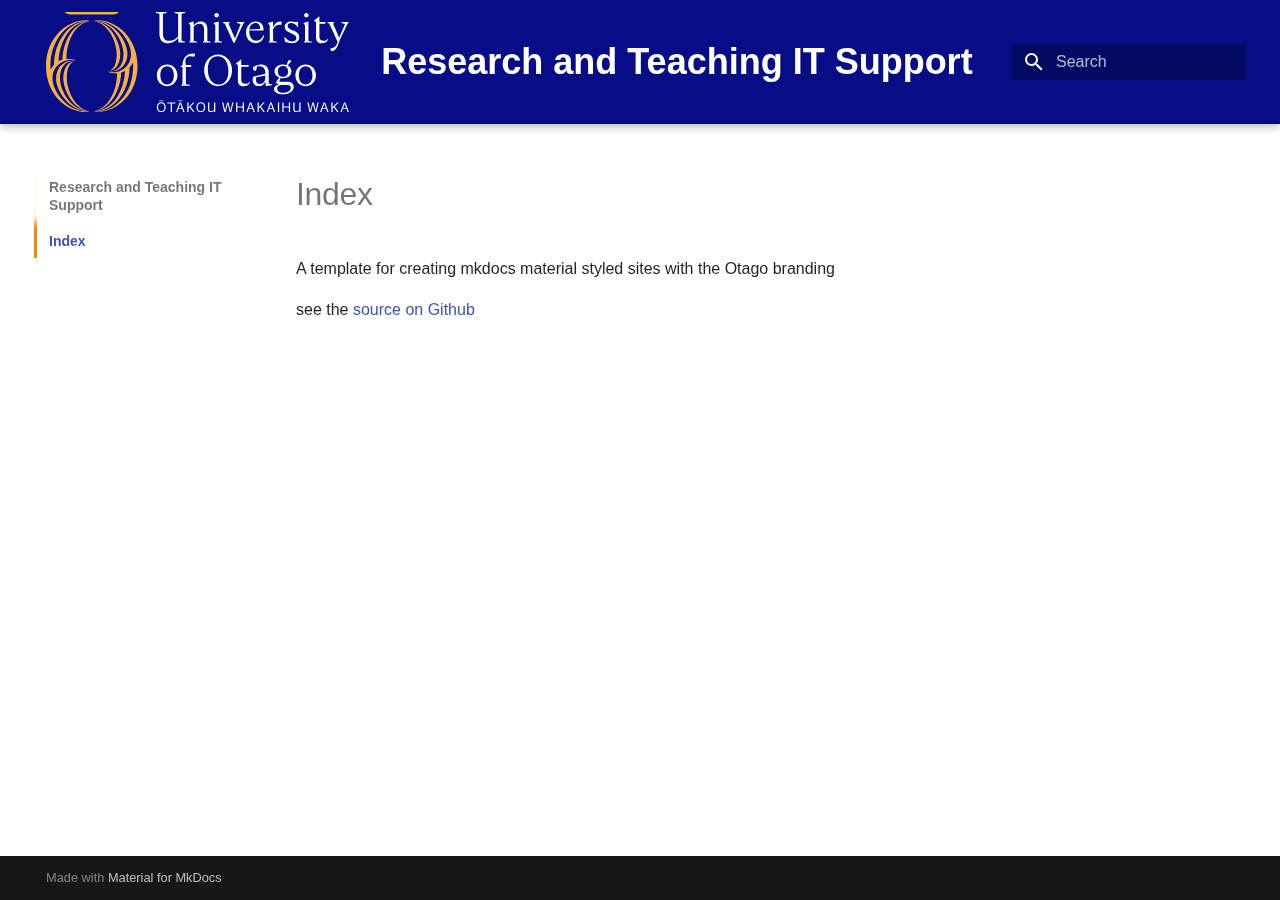
<file: index.html>
<!doctype html>
<html lang="en" class="no-js">
  <head>
    
      <meta charset="utf-8">
      <meta name="viewport" content="width=device-width,initial-scale=1">
      
      
      
      
      
      
      <link rel="icon" href="assets/images/uoo-favicon-32x32.png">
      <meta name="generator" content="mkdocs-1.6.1, mkdocs-material-9.6.9">
    
    
      
        <title>Index - Research and Teaching IT Support</title>
      
    
    
      <link rel="stylesheet" href="assets/stylesheets/main.4af4bdda.min.css">
      
      


    
    
      
    
    
      
        
        
        <link rel="preconnect" href="https://fonts.gstatic.com" crossorigin>
        <link rel="stylesheet" href="https://fonts.googleapis.com/css?family=wickliffe-sans:300,300i,400,400i,700,700i%7CRoboto+Mono:400,400i,700,700i&display=fallback">
        <style>:root{--md-text-font:"wickliffe-sans";--md-code-font:"Roboto Mono"}</style>
      
    
    
      <link rel="stylesheet" href="assets/stylesheets/extra.css">
    
    <script>__md_scope=new URL(".",location),__md_hash=e=>[...e].reduce(((e,_)=>(e<<5)-e+_.charCodeAt(0)),0),__md_get=(e,_=localStorage,t=__md_scope)=>JSON.parse(_.getItem(t.pathname+"."+e)),__md_set=(e,_,t=localStorage,a=__md_scope)=>{try{t.setItem(a.pathname+"."+e,JSON.stringify(_))}catch(e){}}</script>
    
      

    
    
    
  </head>
  
  
    <body dir="ltr">
  
    
    <input class="md-toggle" data-md-toggle="drawer" type="checkbox" id="__drawer" autocomplete="off">
    <input class="md-toggle" data-md-toggle="search" type="checkbox" id="__search" autocomplete="off">
    <label class="md-overlay" for="__drawer"></label>
    <div data-md-component="skip">
      
        
        <a href="#index" class="md-skip">
          Skip to content
        </a>
      
    </div>
    <div data-md-component="announce">
      
    </div>
    
    
      

  

<header class="md-header md-header--shadow" data-md-component="header">
  <nav class="md-header__inner md-grid" aria-label="Header">
    <a href="https://www.otago.ac.nz" title="Research and Teaching IT Support" class="md-header__button md-logo" aria-label="Research and Teaching IT Support" data-md-component="logo">
      
  <img src="assets/images/UoO_Logo_RGB_Horz_Gold-REV.svg" alt="logo">

    </a>
    <label class="md-header__button md-icon" for="__drawer">
      
      <svg xmlns="http://www.w3.org/2000/svg" viewBox="0 0 24 24"><path d="M3 6h18v2H3zm0 5h18v2H3zm0 5h18v2H3z"/></svg>
    </label>
    <div class="md-header__title" data-md-component="header-title">
      <div class="md-header__ellipsis">
        <div class="md-header__topic">
          <span class="md-ellipsis">
            Research and Teaching IT Support
          </span>
        </div>
        <div class="md-header__topic" data-md-component="header-topic">
          <span class="md-ellipsis">
            
              Index
            
          </span>
        </div>
      </div>
    </div>
    
    
      <script>var palette=__md_get("__palette");if(palette&&palette.color){if("(prefers-color-scheme)"===palette.color.media){var media=matchMedia("(prefers-color-scheme: light)"),input=document.querySelector(media.matches?"[data-md-color-media='(prefers-color-scheme: light)']":"[data-md-color-media='(prefers-color-scheme: dark)']");palette.color.media=input.getAttribute("data-md-color-media"),palette.color.scheme=input.getAttribute("data-md-color-scheme"),palette.color.primary=input.getAttribute("data-md-color-primary"),palette.color.accent=input.getAttribute("data-md-color-accent")}for(var[key,value]of Object.entries(palette.color))document.body.setAttribute("data-md-color-"+key,value)}</script>
    
    
    
      <label class="md-header__button md-icon" for="__search">
        
        <svg xmlns="http://www.w3.org/2000/svg" viewBox="0 0 24 24"><path d="M9.5 3A6.5 6.5 0 0 1 16 9.5c0 1.61-.59 3.09-1.56 4.23l.27.27h.79l5 5-1.5 1.5-5-5v-.79l-.27-.27A6.52 6.52 0 0 1 9.5 16 6.5 6.5 0 0 1 3 9.5 6.5 6.5 0 0 1 9.5 3m0 2C7 5 5 7 5 9.5S7 14 9.5 14 14 12 14 9.5 12 5 9.5 5"/></svg>
      </label>
      <div class="md-search" data-md-component="search" role="dialog">
  <label class="md-search__overlay" for="__search"></label>
  <div class="md-search__inner" role="search">
    <form class="md-search__form" name="search">
      <input type="text" class="md-search__input" name="query" aria-label="Search" placeholder="Search" autocapitalize="off" autocorrect="off" autocomplete="off" spellcheck="false" data-md-component="search-query" required>
      <label class="md-search__icon md-icon" for="__search">
        
        <svg xmlns="http://www.w3.org/2000/svg" viewBox="0 0 24 24"><path d="M9.5 3A6.5 6.5 0 0 1 16 9.5c0 1.61-.59 3.09-1.56 4.23l.27.27h.79l5 5-1.5 1.5-5-5v-.79l-.27-.27A6.52 6.52 0 0 1 9.5 16 6.5 6.5 0 0 1 3 9.5 6.5 6.5 0 0 1 9.5 3m0 2C7 5 5 7 5 9.5S7 14 9.5 14 14 12 14 9.5 12 5 9.5 5"/></svg>
        
        <svg xmlns="http://www.w3.org/2000/svg" viewBox="0 0 24 24"><path d="M20 11v2H8l5.5 5.5-1.42 1.42L4.16 12l7.92-7.92L13.5 5.5 8 11z"/></svg>
      </label>
      <nav class="md-search__options" aria-label="Search">
        
        <button type="reset" class="md-search__icon md-icon" title="Clear" aria-label="Clear" tabindex="-1">
          
          <svg xmlns="http://www.w3.org/2000/svg" viewBox="0 0 24 24"><path d="M19 6.41 17.59 5 12 10.59 6.41 5 5 6.41 10.59 12 5 17.59 6.41 19 12 13.41 17.59 19 19 17.59 13.41 12z"/></svg>
        </button>
      </nav>
      
    </form>
    <div class="md-search__output">
      <div class="md-search__scrollwrap" tabindex="0" data-md-scrollfix>
        <div class="md-search-result" data-md-component="search-result">
          <div class="md-search-result__meta">
            Initializing search
          </div>
          <ol class="md-search-result__list" role="presentation"></ol>
        </div>
      </div>
    </div>
  </div>
</div>
    
    
  </nav>
  
</header>
    
    <div class="md-container" data-md-component="container">
      
      
        
          
        
      
      <main class="md-main" data-md-component="main">
        <div class="md-main__inner md-grid">
          
            
              
              <div class="md-sidebar md-sidebar--primary" data-md-component="sidebar" data-md-type="navigation" >
                <div class="md-sidebar__scrollwrap">
                  <div class="md-sidebar__inner">
                    



<nav class="md-nav md-nav--primary" aria-label="Navigation" data-md-level="0">
  <label class="md-nav__title" for="__drawer">
    <a href="https://www.otago.ac.nz" title="Research and Teaching IT Support" class="md-nav__button md-logo" aria-label="Research and Teaching IT Support" data-md-component="logo">
      
  <img src="assets/images/UoO_Logo_RGB_Horz_Gold-REV.svg" alt="logo">

    </a>
    Research and Teaching IT Support
  </label>
  
  <ul class="md-nav__list" data-md-scrollfix>
    
      
      
  
  
    
  
  
  
    
    
      
        
          
        
      
    
    
      
        
        
      
    
    
    <li class="md-nav__item md-nav__item--active md-nav__item--section md-nav__item--nested">
      
        
        
        <input class="md-nav__toggle md-toggle " type="checkbox" id="__nav_1" checked>
        
          
          
          <div class="md-nav__link md-nav__container">
            <a href="." class="md-nav__link md-nav__link--active">
              
  
  <span class="md-ellipsis">
    Index
    
  </span>
  

            </a>
            
          </div>
        
        <nav class="md-nav" data-md-level="1" aria-labelledby="__nav_1_label" aria-expanded="true">
          <label class="md-nav__title" for="__nav_1">
            <span class="md-nav__icon md-icon"></span>
            Index
          </label>
          <ul class="md-nav__list" data-md-scrollfix>
            
              
            
          </ul>
        </nav>
      
    </li>
  

    
  </ul>
</nav>
                  </div>
                </div>
              </div>
            
            
              
              <div class="md-sidebar md-sidebar--secondary" data-md-component="sidebar" data-md-type="toc" >
                <div class="md-sidebar__scrollwrap">
                  <div class="md-sidebar__inner">
                    

<nav class="md-nav md-nav--secondary" aria-label="Table of contents">
  
  
  
    
  
  
</nav>
                  </div>
                </div>
              </div>
            
          
          
            <div class="md-content" data-md-component="content">
              <article class="md-content__inner md-typeset">
                
                  



<h1 id="index">Index<a class="headerlink" href="#index" title="Permanent link">¶</a></h1>
<p>A template for creating mkdocs material styled sites with the Otago branding</p>
<p>see the <a href="https://github.com/rtis-docs/uoo-mkdocs-template">source on Github</a></p>












                
              </article>
            </div>
          
          
<script>var target=document.getElementById(location.hash.slice(1));target&&target.name&&(target.checked=target.name.startsWith("__tabbed_"))</script>
        </div>
        
      </main>
      
        <footer class="md-footer">
  
  <div class="md-footer-meta md-typeset">
    <div class="md-footer-meta__inner md-grid">
      <div class="md-copyright">
  
  
    Made with
    <a href="https://squidfunk.github.io/mkdocs-material/" target="_blank" rel="noopener">
      Material for MkDocs
    </a>
  
</div>
      
    </div>
  </div>
</footer>
      
    </div>
    <div class="md-dialog" data-md-component="dialog">
      <div class="md-dialog__inner md-typeset"></div>
    </div>
    
    
    <script id="__config" type="application/json">{"base": ".", "features": ["navigation.instant", "navigation.tracking", "navigation.sections", "navigation.path", "navigation.indexes", "toc.follow"], "search": "assets/javascripts/workers/search.f8cc74c7.min.js", "translations": {"clipboard.copied": "Copied to clipboard", "clipboard.copy": "Copy to clipboard", "search.result.more.one": "1 more on this page", "search.result.more.other": "# more on this page", "search.result.none": "No matching documents", "search.result.one": "1 matching document", "search.result.other": "# matching documents", "search.result.placeholder": "Type to start searching", "search.result.term.missing": "Missing", "select.version": "Select version"}}</script>
    
    
      <script src="assets/javascripts/bundle.c8b220af.min.js"></script>
      
    
  </body>
</html>
</file>
<file: assets/stylesheets/extra.css>
.md-header {
    background-color: #060d87;
};

@font-face {
    font-family: "wickliffe-sans";
    /* src: url("../fonts/WickliffeSans-Regular.otf") format('opentype'); */
    src: url(https://www.otago.ac.nz/__data/assets/git_bridge/0013/1363/dist/mysource_files/WickliffeSansWEB-Regular..woff2) format("opentype")
    font-weight: normal;
    font-style: normal;
  }

@font-face {
    font-family: "wickliffe-serif";
    src: url("https://www.otago.ac.nz/__data/assets/git_bridge/0013/1363/dist/mysource_files/WickliffeWEB-Regular..woff2") format("opentype");
    /* src: url("../fonts/Wickliffe-Regular.otf") format('opentype'); */
    font-weight: normal;
    font-style: normal;
  }

.md-header__topic {
    font-family: 'wickliffe-serif', sans-serif !important;
    font-size: 2em;
    color: white;
}


.md-nav--primary {
  border-left: #ee8a07 solid 3px;
}


.tabbed-set {
  border: 1px solid #317bff;
  border-radius: 5px;
  padding: 10px;
  margin: 10px 0;
  border-radius: 5px;
}


li.md-nav__item--active:not(li.md-nav__item--nested) {
  font-weight: bold;
  }


/* :root {
    --md-text-font: "wickliffe-sans" !important;
    --md-heading-font: "wickliffe-serif" !important; 
  }

:body {
  --md-text-font: "wickliffe-sans" !important;
  --md-heading-font: "wickliffe-serif" !important; 
}

/* Ensure the entire page uses the font */
/*html, body, .md-typeset {
  font-family: 'wickliffe-serif', sans-serif !important;
} */

  .md-header__button.md-logo > img {
    
    height: 100px;
  }


  :root {
    --md-admonition-icon--terminal: url('data:image/svg+xml;charset=utf-8,<svg xmlns="http://www.w3.org/2000/svg" viewBox="0 0 640 512"><!--! Font Awesome Pro 6.2.1 by @fontawesome - https://fontawesome.com License - https://fontawesome.com/license (Commercial License) Copyright 2022 Fonticons, Inc. --><path d="M41.4 86.6c-12.5-12.5-12.5-32.8 0-45.3s32.8-12.5 45.3 0l192 192c12.5 12.5 12.5 32.8 0 45.3l-192 192c-12.5 12.5-32.8 12.5-45.3 0s-12.5-32.8 0-45.3L210.7 256 41.4 86.6zM288 416H576c17.7 0 32 14.3 32 32s-14.3 32-32 32H288c-17.7 0-32-14.3-32-32s14.3-32 32-32z"/></svg>')
  }
  .md-typeset .admonition.terminal,
  .md-typeset details.terminal {
    border-color: rgb(105,105,105);
  }
  .md-typeset .terminal > .admonition-title,
  .md-typeset .terminal > summary {
    color:rgb(105,105,105);
    background-color: rgba(105,105,105);
  }
  .md-typeset .terminal > .admonition-title::before,
  .md-typeset .terminal > summary::before {
    background-color: rgb(124,252,0);
    -webkit-mask-image: var(--md-admonition-icon--terminal);
            mask-image: var(--md-admonition-icon--terminal);
  }
</file>
<file: assets/stylesheets/main.4af4bdda.min.css>
@charset "UTF-8";html{-webkit-text-size-adjust:none;-moz-text-size-adjust:none;text-size-adjust:none;box-sizing:border-box}*,:after,:before{box-sizing:inherit}@media (prefers-reduced-motion){*,:after,:before{transition:none!important}}body{margin:0}a,button,input,label{-webkit-tap-highlight-color:transparent}a{color:inherit;text-decoration:none}hr{border:0;box-sizing:initial;display:block;height:.05rem;overflow:visible;padding:0}small{font-size:80%}sub,sup{line-height:1em}img{border-style:none}table{border-collapse:initial;border-spacing:0}td,th{font-weight:400;vertical-align:top}button{background:#0000;border:0;font-family:inherit;font-size:inherit;margin:0;padding:0}input{border:0;outline:none}:root{--md-primary-fg-color:#4051b5;--md-primary-fg-color--light:#5d6cc0;--md-primary-fg-color--dark:#303fa1;--md-primary-bg-color:#fff;--md-primary-bg-color--light:#ffffffb3;--md-accent-fg-color:#526cfe;--md-accent-fg-color--transparent:#526cfe1a;--md-accent-bg-color:#fff;--md-accent-bg-color--light:#ffffffb3}[data-md-color-scheme=default]{color-scheme:light}[data-md-color-scheme=default] img[src$="#gh-dark-mode-only"],[data-md-color-scheme=default] img[src$="#only-dark"]{display:none}:root,[data-md-color-scheme=default]{--md-hue:225deg;--md-default-fg-color:#000000de;--md-default-fg-color--light:#0000008a;--md-default-fg-color--lighter:#00000052;--md-default-fg-color--lightest:#00000012;--md-default-bg-color:#fff;--md-default-bg-color--light:#ffffffb3;--md-default-bg-color--lighter:#ffffff4d;--md-default-bg-color--lightest:#ffffff1f;--md-code-fg-color:#36464e;--md-code-bg-color:#f5f5f5;--md-code-hl-color:#4287ff;--md-code-hl-color--light:#4287ff1a;--md-code-hl-number-color:#d52a2a;--md-code-hl-special-color:#db1457;--md-code-hl-function-color:#a846b9;--md-code-hl-constant-color:#6e59d9;--md-code-hl-keyword-color:#3f6ec6;--md-code-hl-string-color:#1c7d4d;--md-code-hl-name-color:var(--md-code-fg-color);--md-code-hl-operator-color:var(--md-default-fg-color--light);--md-code-hl-punctuation-color:var(--md-default-fg-color--light);--md-code-hl-comment-color:var(--md-default-fg-color--light);--md-code-hl-generic-color:var(--md-default-fg-color--light);--md-code-hl-variable-color:var(--md-default-fg-color--light);--md-typeset-color:var(--md-default-fg-color);--md-typeset-a-color:var(--md-primary-fg-color);--md-typeset-del-color:#f5503d26;--md-typeset-ins-color:#0bd57026;--md-typeset-kbd-color:#fafafa;--md-typeset-kbd-accent-color:#fff;--md-typeset-kbd-border-color:#b8b8b8;--md-typeset-mark-color:#ffff0080;--md-typeset-table-color:#0000001f;--md-typeset-table-color--light:rgba(0,0,0,.035);--md-admonition-fg-color:var(--md-default-fg-color);--md-admonition-bg-color:var(--md-default-bg-color);--md-warning-fg-color:#000000de;--md-warning-bg-color:#ff9;--md-footer-fg-color:#fff;--md-footer-fg-color--light:#ffffffb3;--md-footer-fg-color--lighter:#ffffff73;--md-footer-bg-color:#000000de;--md-footer-bg-color--dark:#00000052;--md-shadow-z1:0 0.2rem 0.5rem #0000000d,0 0 0.05rem #0000001a;--md-shadow-z2:0 0.2rem 0.5rem #0000001a,0 0 0.05rem #00000040;--md-shadow-z3:0 0.2rem 0.5rem #0003,0 0 0.05rem #00000059}.md-icon svg{fill:currentcolor;display:block;height:1.2rem;width:1.2rem}body{-webkit-font-smoothing:antialiased;-moz-osx-font-smoothing:grayscale;--md-text-font-family:var(--md-text-font,_),-apple-system,BlinkMacSystemFont,Helvetica,Arial,sans-serif;--md-code-font-family:var(--md-code-font,_),SFMono-Regular,Consolas,Menlo,monospace}aside,body,input{font-feature-settings:"kern","liga";color:var(--md-typeset-color);font-family:var(--md-text-font-family)}code,kbd,pre{font-feature-settings:"kern";font-family:var(--md-code-font-family)}:root{--md-typeset-table-sort-icon:url('data:image/svg+xml;charset=utf-8,<svg xmlns="http://www.w3.org/2000/svg" viewBox="0 0 24 24"><path d="m18 21-4-4h3V7h-3l4-4 4 4h-3v10h3M2 19v-2h10v2M2 13v-2h7v2M2 7V5h4v2z"/></svg>');--md-typeset-table-sort-icon--asc:url('data:image/svg+xml;charset=utf-8,<svg xmlns="http://www.w3.org/2000/svg" viewBox="0 0 24 24"><path d="M19 17h3l-4 4-4-4h3V3h2M2 17h10v2H2M6 5v2H2V5m0 6h7v2H2z"/></svg>');--md-typeset-table-sort-icon--desc:url('data:image/svg+xml;charset=utf-8,<svg xmlns="http://www.w3.org/2000/svg" viewBox="0 0 24 24"><path d="M19 7h3l-4-4-4 4h3v14h2M2 17h10v2H2M6 5v2H2V5m0 6h7v2H2z"/></svg>')}.md-typeset{-webkit-print-color-adjust:exact;color-adjust:exact;font-size:.8rem;line-height:1.6;overflow-wrap:break-word}@media print{.md-typeset{font-size:.68rem}}.md-typeset blockquote,.md-typeset dl,.md-typeset figure,.md-typeset ol,.md-typeset pre,.md-typeset ul{margin-bottom:1em;margin-top:1em}.md-typeset h1{color:var(--md-default-fg-color--light);font-size:2em;line-height:1.3;margin:0 0 1.25em}.md-typeset h1,.md-typeset h2{font-weight:300;letter-spacing:-.01em}.md-typeset h2{font-size:1.5625em;line-height:1.4;margin:1.6em 0 .64em}.md-typeset h3{font-size:1.25em;font-weight:400;letter-spacing:-.01em;line-height:1.5;margin:1.6em 0 .8em}.md-typeset h2+h3{margin-top:.8em}.md-typeset h4{font-weight:700;letter-spacing:-.01em;margin:1em 0}.md-typeset h5,.md-typeset h6{color:var(--md-default-fg-color--light);font-size:.8em;font-weight:700;letter-spacing:-.01em;margin:1.25em 0}.md-typeset h5{text-transform:uppercase}.md-typeset h5 code{text-transform:none}.md-typeset hr{border-bottom:.05rem solid var(--md-default-fg-color--lightest);display:flow-root;margin:1.5em 0}.md-typeset a{color:var(--md-typeset-a-color);word-break:break-word}.md-typeset a,.md-typeset a:before{transition:color 125ms}.md-typeset a:focus,.md-typeset a:hover{color:var(--md-accent-fg-color)}.md-typeset a:focus code,.md-typeset a:hover code{background-color:var(--md-accent-fg-color--transparent)}.md-typeset a code{color:currentcolor;transition:background-color 125ms}.md-typeset a.focus-visible{outline-color:var(--md-accent-fg-color);outline-offset:.2rem}.md-typeset code,.md-typeset kbd,.md-typeset pre{color:var(--md-code-fg-color);direction:ltr;font-variant-ligatures:none}@media print{.md-typeset code,.md-typeset kbd,.md-typeset pre{white-space:pre-wrap}}.md-typeset code{background-color:var(--md-code-bg-color);border-radius:.1rem;-webkit-box-decoration-break:clone;box-decoration-break:clone;font-size:.85em;padding:0 .2941176471em;word-break:break-word}.md-typeset code:not(.focus-visible){-webkit-tap-highlight-color:transparent;outline:none}.md-typeset pre{display:flow-root;line-height:1.4;position:relative}.md-typeset pre>code{-webkit-box-decoration-break:slice;box-decoration-break:slice;box-shadow:none;display:block;margin:0;outline-color:var(--md-accent-fg-color);overflow:auto;padding:.7720588235em 1.1764705882em;scrollbar-color:var(--md-default-fg-color--lighter) #0000;scrollbar-width:thin;touch-action:auto;word-break:normal}.md-typeset pre>code:hover{scrollbar-color:var(--md-accent-fg-color) #0000}.md-typeset pre>code::-webkit-scrollbar{height:.2rem;width:.2rem}.md-typeset pre>code::-webkit-scrollbar-thumb{background-color:var(--md-default-fg-color--lighter)}.md-typeset pre>code::-webkit-scrollbar-thumb:hover{background-color:var(--md-accent-fg-color)}.md-typeset kbd{background-color:var(--md-typeset-kbd-color);border-radius:.1rem;box-shadow:0 .1rem 0 .05rem var(--md-typeset-kbd-border-color),0 .1rem 0 var(--md-typeset-kbd-border-color),0 -.1rem .2rem var(--md-typeset-kbd-accent-color) inset;color:var(--md-default-fg-color);display:inline-block;font-size:.75em;padding:0 .6666666667em;vertical-align:text-top;word-break:break-word}.md-typeset mark{background-color:var(--md-typeset-mark-color);-webkit-box-decoration-break:clone;box-decoration-break:clone;color:inherit;word-break:break-word}.md-typeset abbr{border-bottom:.05rem dotted var(--md-default-fg-color--light);cursor:help;text-decoration:none}.md-typeset small{opacity:.75}[dir=ltr] .md-typeset sub,[dir=ltr] .md-typeset sup{margin-left:.078125em}[dir=rtl] .md-typeset sub,[dir=rtl] .md-typeset sup{margin-right:.078125em}[dir=ltr] .md-typeset blockquote{padding-left:.6rem}[dir=rtl] .md-typeset blockquote{padding-right:.6rem}[dir=ltr] .md-typeset blockquote{border-left:.2rem solid var(--md-default-fg-color--lighter)}[dir=rtl] .md-typeset blockquote{border-right:.2rem solid var(--md-default-fg-color--lighter)}.md-typeset blockquote{color:var(--md-default-fg-color--light);margin-left:0;margin-right:0}.md-typeset ul{list-style-type:disc}.md-typeset ul[type]{list-style-type:revert-layer}[dir=ltr] .md-typeset ol,[dir=ltr] .md-typeset ul{margin-left:.625em}[dir=rtl] .md-typeset ol,[dir=rtl] .md-typeset ul{margin-right:.625em}.md-typeset ol,.md-typeset ul{padding:0}.md-typeset ol:not([hidden]),.md-typeset ul:not([hidden]){display:flow-root}.md-typeset ol ol,.md-typeset ul ol{list-style-type:lower-alpha}.md-typeset ol ol ol,.md-typeset ul ol ol{list-style-type:lower-roman}.md-typeset ol ol ol ol,.md-typeset ul ol ol ol{list-style-type:upper-alpha}.md-typeset ol ol ol ol ol,.md-typeset ul ol ol ol ol{list-style-type:upper-roman}.md-typeset ol[type],.md-typeset ul[type]{list-style-type:revert-layer}[dir=ltr] .md-typeset ol li,[dir=ltr] .md-typeset ul li{margin-left:1.25em}[dir=rtl] .md-typeset ol li,[dir=rtl] .md-typeset ul li{margin-right:1.25em}.md-typeset ol li,.md-typeset ul li{margin-bottom:.5em}.md-typeset ol li blockquote,.md-typeset ol li p,.md-typeset ul li blockquote,.md-typeset ul li p{margin:.5em 0}.md-typeset ol li:last-child,.md-typeset ul li:last-child{margin-bottom:0}[dir=ltr] .md-typeset ol li ol,[dir=ltr] .md-typeset ol li ul,[dir=ltr] .md-typeset ul li ol,[dir=ltr] .md-typeset ul li ul{margin-left:.625em}[dir=rtl] .md-typeset ol li ol,[dir=rtl] .md-typeset ol li ul,[dir=rtl] .md-typeset ul li ol,[dir=rtl] .md-typeset ul li ul{margin-right:.625em}.md-typeset ol li ol,.md-typeset ol li ul,.md-typeset ul li ol,.md-typeset ul li ul{margin-bottom:.5em;margin-top:.5em}[dir=ltr] .md-typeset dd{margin-left:1.875em}[dir=rtl] .md-typeset dd{margin-right:1.875em}.md-typeset dd{margin-bottom:1.5em;margin-top:1em}.md-typeset img,.md-typeset svg,.md-typeset video{height:auto;max-width:100%}.md-typeset img[align=left]{margin:1em 1em 1em 0}.md-typeset img[align=right]{margin:1em 0 1em 1em}.md-typeset img[align]:only-child{margin-top:0}.md-typeset figure{display:flow-root;margin:1em auto;max-width:100%;text-align:center;width:-moz-fit-content;width:fit-content}.md-typeset figure img{display:block;margin:0 auto}.md-typeset figcaption{font-style:italic;margin:1em auto;max-width:24rem}.md-typeset iframe{max-width:100%}.md-typeset table:not([class]){background-color:var(--md-default-bg-color);border:.05rem solid var(--md-typeset-table-color);border-radius:.1rem;display:inline-block;font-size:.64rem;max-width:100%;overflow:auto;touch-action:auto}@media print{.md-typeset table:not([class]){display:table}}.md-typeset table:not([class])+*{margin-top:1.5em}.md-typeset table:not([class]) td>:first-child,.md-typeset table:not([class]) th>:first-child{margin-top:0}.md-typeset table:not([class]) td>:last-child,.md-typeset table:not([class]) th>:last-child{margin-bottom:0}.md-typeset table:not([class]) td:not([align]),.md-typeset table:not([class]) th:not([align]){text-align:left}[dir=rtl] .md-typeset table:not([class]) td:not([align]),[dir=rtl] .md-typeset table:not([class]) th:not([align]){text-align:right}.md-typeset table:not([class]) th{font-weight:700;min-width:5rem;padding:.9375em 1.25em;vertical-align:top}.md-typeset table:not([class]) td{border-top:.05rem solid var(--md-typeset-table-color);padding:.9375em 1.25em;vertical-align:top}.md-typeset table:not([class]) tbody tr{transition:background-color 125ms}.md-typeset table:not([class]) tbody tr:hover{background-color:var(--md-typeset-table-color--light);box-shadow:0 .05rem 0 var(--md-default-bg-color) inset}.md-typeset table:not([class]) a{word-break:normal}.md-typeset table th[role=columnheader]{cursor:pointer}[dir=ltr] .md-typeset table th[role=columnheader]:after{margin-left:.5em}[dir=rtl] .md-typeset table th[role=columnheader]:after{margin-right:.5em}.md-typeset table th[role=columnheader]:after{content:"";display:inline-block;height:1.2em;-webkit-mask-image:var(--md-typeset-table-sort-icon);mask-image:var(--md-typeset-table-sort-icon);-webkit-mask-repeat:no-repeat;mask-repeat:no-repeat;-webkit-mask-size:contain;mask-size:contain;transition:background-color 125ms;vertical-align:text-bottom;width:1.2em}.md-typeset table th[role=columnheader]:hover:after{background-color:var(--md-default-fg-color--lighter)}.md-typeset table th[role=columnheader][aria-sort=ascending]:after{background-color:var(--md-default-fg-color--light);-webkit-mask-image:var(--md-typeset-table-sort-icon--asc);mask-image:var(--md-typeset-table-sort-icon--asc)}.md-typeset table th[role=columnheader][aria-sort=descending]:after{background-color:var(--md-default-fg-color--light);-webkit-mask-image:var(--md-typeset-table-sort-icon--desc);mask-image:var(--md-typeset-table-sort-icon--desc)}.md-typeset__scrollwrap{margin:1em -.8rem;overflow-x:auto;touch-action:auto}.md-typeset__table{display:inline-block;margin-bottom:.5em;padding:0 .8rem}@media print{.md-typeset__table{display:block}}html .md-typeset__table table{display:table;margin:0;overflow:hidden;width:100%}@media screen and (max-width:44.984375em){.md-content__inner>pre{margin:1em -.8rem}.md-content__inner>pre code{border-radius:0}}.md-typeset .md-author{border-radius:100%;display:block;flex-shrink:0;height:1.6rem;overflow:hidden;position:relative;transition:color 125ms,transform 125ms;width:1.6rem}.md-typeset .md-author img{display:block}.md-typeset .md-author--more{background:var(--md-default-fg-color--lightest);color:var(--md-default-fg-color--lighter);font-size:.6rem;font-weight:700;line-height:1.6rem;text-align:center}.md-typeset .md-author--long{height:2.4rem;width:2.4rem}.md-typeset a.md-author{transform:scale(1)}.md-typeset a.md-author img{border-radius:100%;filter:grayscale(100%) opacity(75%);transition:filter 125ms}.md-typeset a.md-author:focus,.md-typeset a.md-author:hover{transform:scale(1.1);z-index:1}.md-typeset a.md-author:focus img,.md-typeset a.md-author:hover img{filter:grayscale(0)}.md-banner{background-color:var(--md-footer-bg-color);color:var(--md-footer-fg-color);overflow:auto}@media print{.md-banner{display:none}}.md-banner--warning{background-color:var(--md-warning-bg-color);color:var(--md-warning-fg-color)}.md-banner__inner{font-size:.7rem;margin:.6rem auto;padding:0 .8rem}[dir=ltr] .md-banner__button{float:right}[dir=rtl] .md-banner__button{float:left}.md-banner__button{color:inherit;cursor:pointer;transition:opacity .25s}.no-js .md-banner__button{display:none}.md-banner__button:hover{opacity:.7}html{font-size:125%;height:100%;overflow-x:hidden}@media screen and (min-width:100em){html{font-size:137.5%}}@media screen and (min-width:125em){html{font-size:150%}}body{background-color:var(--md-default-bg-color);display:flex;flex-direction:column;font-size:.5rem;min-height:100%;position:relative;width:100%}@media print{body{display:block}}@media screen and (max-width:59.984375em){body[data-md-scrolllock]{position:fixed}}.md-grid{margin-left:auto;margin-right:auto;max-width:61rem}.md-container{display:flex;flex-direction:column;flex-grow:1}@media print{.md-container{display:block}}.md-main{flex-grow:1}.md-main__inner{display:flex;height:100%;margin-top:1.5rem}.md-ellipsis{overflow:hidden;text-overflow:ellipsis}.md-toggle{display:none}.md-option{height:0;opacity:0;position:absolute;width:0}.md-option:checked+label:not([hidden]){display:block}.md-option.focus-visible+label{outline-color:var(--md-accent-fg-color);outline-style:auto}.md-skip{background-color:var(--md-default-fg-color);border-radius:.1rem;color:var(--md-default-bg-color);font-size:.64rem;margin:.5rem;opacity:0;outline-color:var(--md-accent-fg-color);padding:.3rem .5rem;position:fixed;transform:translateY(.4rem);z-index:-1}.md-skip:focus{opacity:1;transform:translateY(0);transition:transform .25s cubic-bezier(.4,0,.2,1),opacity 175ms 75ms;z-index:10}@page{margin:25mm}:root{--md-clipboard-icon:url('data:image/svg+xml;charset=utf-8,<svg xmlns="http://www.w3.org/2000/svg" viewBox="0 0 24 24"><path d="M19 21H8V7h11m0-2H8a2 2 0 0 0-2 2v14a2 2 0 0 0 2 2h11a2 2 0 0 0 2-2V7a2 2 0 0 0-2-2m-3-4H4a2 2 0 0 0-2 2v14h2V3h12z"/></svg>')}.md-clipboard{border-radius:.1rem;color:var(--md-default-fg-color--lightest);cursor:pointer;height:1.5em;outline-color:var(--md-accent-fg-color);outline-offset:.1rem;position:absolute;right:.5em;top:.5em;transition:color .25s;width:1.5em;z-index:1}@media print{.md-clipboard{display:none}}.md-clipboard:not(.focus-visible){-webkit-tap-highlight-color:transparent;outline:none}:hover>.md-clipboard{color:var(--md-default-fg-color--light)}.md-clipboard:focus,.md-clipboard:hover{color:var(--md-accent-fg-color)}.md-clipboard:after{background-color:currentcolor;content:"";display:block;height:1.125em;margin:0 auto;-webkit-mask-image:var(--md-clipboard-icon);mask-image:var(--md-clipboard-icon);-webkit-mask-position:center;mask-position:center;-webkit-mask-repeat:no-repeat;mask-repeat:no-repeat;-webkit-mask-size:contain;mask-size:contain;width:1.125em}.md-clipboard--inline{cursor:pointer}.md-clipboard--inline code{transition:color .25s,background-color .25s}.md-clipboard--inline:focus code,.md-clipboard--inline:hover code{background-color:var(--md-accent-fg-color--transparent);color:var(--md-accent-fg-color)}.md-typeset .md-code__content{display:grid}@keyframes consent{0%{opacity:0;transform:translateY(100%)}to{opacity:1;transform:translateY(0)}}@keyframes overlay{0%{opacity:0}to{opacity:1}}.md-consent__overlay{animation:overlay .25s both;-webkit-backdrop-filter:blur(.1rem);backdrop-filter:blur(.1rem);background-color:#0000008a;height:100%;opacity:1;position:fixed;top:0;width:100%;z-index:5}.md-consent__inner{animation:consent .5s cubic-bezier(.1,.7,.1,1) both;background-color:var(--md-default-bg-color);border:0;border-radius:.1rem;bottom:0;box-shadow:0 0 .2rem #0000001a,0 .2rem .4rem #0003;max-height:100%;overflow:auto;padding:0;position:fixed;width:100%;z-index:5}.md-consent__form{padding:.8rem}.md-consent__settings{display:none;margin:1em 0}input:checked+.md-consent__settings{display:block}.md-consent__controls{margin-bottom:.8rem}.md-typeset .md-consent__controls .md-button{display:inline}@media screen and (max-width:44.984375em){.md-typeset .md-consent__controls .md-button{display:block;margin-top:.4rem;text-align:center;width:100%}}.md-consent label{cursor:pointer}.md-content{flex-grow:1;min-width:0}.md-content__inner{margin:0 .8rem 1.2rem;padding-top:.6rem}@media screen and (min-width:76.25em){[dir=ltr] .md-sidebar--primary:not([hidden])~.md-content>.md-content__inner{margin-left:1.2rem}[dir=ltr] .md-sidebar--secondary:not([hidden])~.md-content>.md-content__inner,[dir=rtl] .md-sidebar--primary:not([hidden])~.md-content>.md-content__inner{margin-right:1.2rem}[dir=rtl] .md-sidebar--secondary:not([hidden])~.md-content>.md-content__inner{margin-left:1.2rem}}.md-content__inner:before{content:"";display:block;height:.4rem}.md-content__inner>:last-child{margin-bottom:0}[dir=ltr] .md-content__button{float:right}[dir=rtl] .md-content__button{float:left}[dir=ltr] .md-content__button{margin-left:.4rem}[dir=rtl] .md-content__button{margin-right:.4rem}.md-content__button{margin:.4rem 0;padding:0}@media print{.md-content__button{display:none}}.md-typeset .md-content__button{color:var(--md-default-fg-color--lighter)}.md-content__button svg{display:inline;vertical-align:top}[dir=rtl] .md-content__button svg{transform:scaleX(-1)}[dir=ltr] .md-dialog{right:.8rem}[dir=rtl] .md-dialog{left:.8rem}.md-dialog{background-color:var(--md-default-fg-color);border-radius:.1rem;bottom:.8rem;box-shadow:var(--md-shadow-z3);min-width:11.1rem;opacity:0;padding:.4rem .6rem;pointer-events:none;position:fixed;transform:translateY(100%);transition:transform 0ms .4s,opacity .4s;z-index:4}@media print{.md-dialog{display:none}}.md-dialog--active{opacity:1;pointer-events:auto;transform:translateY(0);transition:transform .4s cubic-bezier(.075,.85,.175,1),opacity .4s}.md-dialog__inner{color:var(--md-default-bg-color);font-size:.7rem}.md-feedback{margin:2em 0 1em;text-align:center}.md-feedback fieldset{border:none;margin:0;padding:0}.md-feedback__title{font-weight:700;margin:1em auto}.md-feedback__inner{position:relative}.md-feedback__list{display:flex;flex-wrap:wrap;place-content:baseline center;position:relative}.md-feedback__list:hover .md-icon:not(:disabled){color:var(--md-default-fg-color--lighter)}:disabled .md-feedback__list{min-height:1.8rem}.md-feedback__icon{color:var(--md-default-fg-color--light);cursor:pointer;flex-shrink:0;margin:0 .1rem;transition:color 125ms}.md-feedback__icon:not(:disabled).md-icon:hover{color:var(--md-accent-fg-color)}.md-feedback__icon:disabled{color:var(--md-default-fg-color--lightest);pointer-events:none}.md-feedback__note{opacity:0;position:relative;transform:translateY(.4rem);transition:transform .4s cubic-bezier(.1,.7,.1,1),opacity .15s}.md-feedback__note>*{margin:0 auto;max-width:16rem}:disabled .md-feedback__note{opacity:1;transform:translateY(0)}@media print{.md-feedback{display:none}}.md-footer{background-color:var(--md-footer-bg-color);color:var(--md-footer-fg-color)}@media print{.md-footer{display:none}}.md-footer__inner{justify-content:space-between;overflow:auto;padding:.2rem}.md-footer__inner:not([hidden]){display:flex}.md-footer__link{align-items:end;display:flex;flex-grow:0.01;margin-bottom:.4rem;margin-top:1rem;max-width:100%;outline-color:var(--md-accent-fg-color);overflow:hidden;transition:opacity .25s}.md-footer__link:focus,.md-footer__link:hover{opacity:.7}[dir=rtl] .md-footer__link svg{transform:scaleX(-1)}@media screen and (max-width:44.984375em){.md-footer__link--prev{flex-shrink:0}.md-footer__link--prev .md-footer__title{display:none}}[dir=ltr] .md-footer__link--next{margin-left:auto}[dir=rtl] .md-footer__link--next{margin-right:auto}.md-footer__link--next{text-align:right}[dir=rtl] .md-footer__link--next{text-align:left}.md-footer__title{flex-grow:1;font-size:.9rem;margin-bottom:.7rem;max-width:calc(100% - 2.4rem);padding:0 1rem;white-space:nowrap}.md-footer__button{margin:.2rem;padding:.4rem}.md-footer__direction{font-size:.64rem;opacity:.7}.md-footer-meta{background-color:var(--md-footer-bg-color--dark)}.md-footer-meta__inner{display:flex;flex-wrap:wrap;justify-content:space-between;padding:.2rem}html .md-footer-meta.md-typeset a{color:var(--md-footer-fg-color--light)}html .md-footer-meta.md-typeset a:focus,html .md-footer-meta.md-typeset a:hover{color:var(--md-footer-fg-color)}.md-copyright{color:var(--md-footer-fg-color--lighter);font-size:.64rem;margin:auto .6rem;padding:.4rem 0;width:100%}@media screen and (min-width:45em){.md-copyright{width:auto}}.md-copyright__highlight{color:var(--md-footer-fg-color--light)}.md-social{display:inline-flex;gap:.2rem;margin:0 .4rem;padding:.2rem 0 .6rem}@media screen and (min-width:45em){.md-social{padding:.6rem 0}}.md-social__link{display:inline-block;height:1.6rem;text-align:center;width:1.6rem}.md-social__link:before{line-height:1.9}.md-social__link svg{fill:currentcolor;max-height:.8rem;vertical-align:-25%}.md-typeset .md-button{border:.1rem solid;border-radius:.1rem;color:var(--md-primary-fg-color);cursor:pointer;display:inline-block;font-weight:700;padding:.625em 2em;transition:color 125ms,background-color 125ms,border-color 125ms}.md-typeset .md-button--primary{background-color:var(--md-primary-fg-color);border-color:var(--md-primary-fg-color);color:var(--md-primary-bg-color)}.md-typeset .md-button:focus,.md-typeset .md-button:hover{background-color:var(--md-accent-fg-color);border-color:var(--md-accent-fg-color);color:var(--md-accent-bg-color)}[dir=ltr] .md-typeset .md-input{border-top-left-radius:.1rem}[dir=ltr] .md-typeset .md-input,[dir=rtl] .md-typeset .md-input{border-top-right-radius:.1rem}[dir=rtl] .md-typeset .md-input{border-top-left-radius:.1rem}.md-typeset .md-input{border-bottom:.1rem solid var(--md-default-fg-color--lighter);box-shadow:var(--md-shadow-z1);font-size:.8rem;height:1.8rem;padding:0 .6rem;transition:border .25s,box-shadow .25s}.md-typeset .md-input:focus,.md-typeset .md-input:hover{border-bottom-color:var(--md-accent-fg-color);box-shadow:var(--md-shadow-z2)}.md-typeset .md-input--stretch{width:100%}.md-header{background-color:var(--md-primary-fg-color);box-shadow:0 0 .2rem #0000,0 .2rem .4rem #0000;color:var(--md-primary-bg-color);display:block;left:0;position:sticky;right:0;top:0;z-index:4}@media print{.md-header{display:none}}.md-header[hidden]{transform:translateY(-100%);transition:transform .25s cubic-bezier(.8,0,.6,1),box-shadow .25s}.md-header--shadow{box-shadow:0 0 .2rem #0000001a,0 .2rem .4rem #0003;transition:transform .25s cubic-bezier(.1,.7,.1,1),box-shadow .25s}.md-header__inner{align-items:center;display:flex;padding:0 .2rem}.md-header__button{color:currentcolor;cursor:pointer;margin:.2rem;outline-color:var(--md-accent-fg-color);padding:.4rem;position:relative;transition:opacity .25s;vertical-align:middle;z-index:1}.md-header__button:hover{opacity:.7}.md-header__button:not([hidden]){display:inline-block}.md-header__button:not(.focus-visible){-webkit-tap-highlight-color:transparent;outline:none}.md-header__button.md-logo{margin:.2rem;padding:.4rem}@media screen and (max-width:76.234375em){.md-header__button.md-logo{display:none}}.md-header__button.md-logo img,.md-header__button.md-logo svg{fill:currentcolor;display:block;height:1.2rem;width:auto}@media screen and (min-width:60em){.md-header__button[for=__search]{display:none}}.no-js .md-header__button[for=__search]{display:none}[dir=rtl] .md-header__button[for=__search] svg{transform:scaleX(-1)}@media screen and (min-width:76.25em){.md-header__button[for=__drawer]{display:none}}.md-header__topic{display:flex;max-width:100%;position:absolute;transition:transform .4s cubic-bezier(.1,.7,.1,1),opacity .15s;white-space:nowrap}.md-header__topic+.md-header__topic{opacity:0;pointer-events:none;transform:translateX(1.25rem);transition:transform .4s cubic-bezier(1,.7,.1,.1),opacity .15s;z-index:-1}[dir=rtl] .md-header__topic+.md-header__topic{transform:translateX(-1.25rem)}.md-header__topic:first-child{font-weight:700}[dir=ltr] .md-header__title{margin-left:1rem;margin-right:.4rem}[dir=rtl] .md-header__title{margin-left:.4rem;margin-right:1rem}.md-header__title{flex-grow:1;font-size:.9rem;height:2.4rem;line-height:2.4rem}.md-header__title--active .md-header__topic{opacity:0;pointer-events:none;transform:translateX(-1.25rem);transition:transform .4s cubic-bezier(1,.7,.1,.1),opacity .15s;z-index:-1}[dir=rtl] .md-header__title--active .md-header__topic{transform:translateX(1.25rem)}.md-header__title--active .md-header__topic+.md-header__topic{opacity:1;pointer-events:auto;transform:translateX(0);transition:transform .4s cubic-bezier(.1,.7,.1,1),opacity .15s;z-index:0}.md-header__title>.md-header__ellipsis{height:100%;position:relative;width:100%}.md-header__option{display:flex;flex-shrink:0;max-width:100%;transition:max-width 0ms .25s,opacity .25s .25s;white-space:nowrap}[data-md-toggle=search]:checked~.md-header .md-header__option{max-width:0;opacity:0;transition:max-width 0ms,opacity 0ms}.md-header__option>input{bottom:0}.md-header__source{display:none}@media screen and (min-width:60em){[dir=ltr] .md-header__source{margin-left:1rem}[dir=rtl] .md-header__source{margin-right:1rem}.md-header__source{display:block;max-width:11.7rem;width:11.7rem}}@media screen and (min-width:76.25em){[dir=ltr] .md-header__source{margin-left:1.4rem}[dir=rtl] .md-header__source{margin-right:1.4rem}}.md-meta{color:var(--md-default-fg-color--light);font-size:.7rem;line-height:1.3}.md-meta__list{display:inline-flex;flex-wrap:wrap;list-style:none;margin:0;padding:0}.md-meta__item:not(:last-child):after{content:"·";margin-left:.2rem;margin-right:.2rem}.md-meta__link{color:var(--md-typeset-a-color)}.md-meta__link:focus,.md-meta__link:hover{color:var(--md-accent-fg-color)}.md-draft{background-color:#ff1744;border-radius:.125em;color:#fff;display:inline-block;font-weight:700;padding-left:.5714285714em;padding-right:.5714285714em}:root{--md-nav-icon--prev:url('data:image/svg+xml;charset=utf-8,<svg xmlns="http://www.w3.org/2000/svg" viewBox="0 0 24 24"><path d="M20 11v2H8l5.5 5.5-1.42 1.42L4.16 12l7.92-7.92L13.5 5.5 8 11z"/></svg>');--md-nav-icon--next:url('data:image/svg+xml;charset=utf-8,<svg xmlns="http://www.w3.org/2000/svg" viewBox="0 0 24 24"><path d="M8.59 16.58 13.17 12 8.59 7.41 10 6l6 6-6 6z"/></svg>');--md-toc-icon:url('data:image/svg+xml;charset=utf-8,<svg xmlns="http://www.w3.org/2000/svg" viewBox="0 0 24 24"><path d="M3 9h14V7H3zm0 4h14v-2H3zm0 4h14v-2H3zm16 0h2v-2h-2zm0-10v2h2V7zm0 6h2v-2h-2z"/></svg>')}.md-nav{font-size:.7rem;line-height:1.3}.md-nav__title{color:var(--md-default-fg-color--light);display:block;font-weight:700;overflow:hidden;padding:0 .6rem;text-overflow:ellipsis}.md-nav__title .md-nav__button{display:none}.md-nav__title .md-nav__button img{height:100%;width:auto}.md-nav__title .md-nav__button.md-logo img,.md-nav__title .md-nav__button.md-logo svg{fill:currentcolor;display:block;height:2.4rem;max-width:100%;object-fit:contain;width:auto}.md-nav__list{list-style:none;margin:0;padding:0}.md-nav__link{align-items:flex-start;display:flex;gap:.4rem;margin-top:.625em;scroll-snap-align:start;transition:color 125ms}.md-nav__link--passed{color:var(--md-default-fg-color--light)}.md-nav__item .md-nav__link--active,.md-nav__item .md-nav__link--active code{color:var(--md-typeset-a-color)}.md-nav__link .md-ellipsis{position:relative}[dir=ltr] .md-nav__link .md-icon:last-child{margin-left:auto}[dir=rtl] .md-nav__link .md-icon:last-child{margin-right:auto}.md-nav__link svg{fill:currentcolor;flex-shrink:0;height:1.3em;position:relative}.md-nav__link[for]:focus,.md-nav__link[for]:hover,.md-nav__link[href]:focus,.md-nav__link[href]:hover{color:var(--md-accent-fg-color);cursor:pointer}.md-nav__link.focus-visible{outline-color:var(--md-accent-fg-color);outline-offset:.2rem}.md-nav--primary .md-nav__link[for=__toc]{display:none}.md-nav--primary .md-nav__link[for=__toc] .md-icon:after{background-color:currentcolor;display:block;height:100%;-webkit-mask-image:var(--md-toc-icon);mask-image:var(--md-toc-icon);width:100%}.md-nav--primary .md-nav__link[for=__toc]~.md-nav{display:none}.md-nav__container>.md-nav__link{margin-top:0}.md-nav__container>.md-nav__link:first-child{flex-grow:1;min-width:0}.md-nav__icon{flex-shrink:0}.md-nav__source{display:none}@media screen and (max-width:76.234375em){.md-nav--primary,.md-nav--primary .md-nav{background-color:var(--md-default-bg-color);display:flex;flex-direction:column;height:100%;left:0;position:absolute;right:0;top:0;z-index:1}.md-nav--primary .md-nav__item,.md-nav--primary .md-nav__title{font-size:.8rem;line-height:1.5}.md-nav--primary .md-nav__title{background-color:var(--md-default-fg-color--lightest);color:var(--md-default-fg-color--light);cursor:pointer;height:5.6rem;line-height:2.4rem;padding:3rem .8rem .2rem;position:relative;white-space:nowrap}[dir=ltr] .md-nav--primary .md-nav__title .md-nav__icon{left:.4rem}[dir=rtl] .md-nav--primary .md-nav__title .md-nav__icon{right:.4rem}.md-nav--primary .md-nav__title .md-nav__icon{display:block;height:1.2rem;margin:.2rem;position:absolute;top:.4rem;width:1.2rem}.md-nav--primary .md-nav__title .md-nav__icon:after{background-color:currentcolor;content:"";display:block;height:100%;-webkit-mask-image:var(--md-nav-icon--prev);mask-image:var(--md-nav-icon--prev);-webkit-mask-position:center;mask-position:center;-webkit-mask-repeat:no-repeat;mask-repeat:no-repeat;-webkit-mask-size:contain;mask-size:contain;width:100%}.md-nav--primary .md-nav__title~.md-nav__list{background-color:var(--md-default-bg-color);box-shadow:0 .05rem 0 var(--md-default-fg-color--lightest) inset;overflow-y:auto;scroll-snap-type:y mandatory;touch-action:pan-y}.md-nav--primary .md-nav__title~.md-nav__list>:first-child{border-top:0}.md-nav--primary .md-nav__title[for=__drawer]{background-color:var(--md-primary-fg-color);color:var(--md-primary-bg-color);font-weight:700}.md-nav--primary .md-nav__title .md-logo{display:block;left:.2rem;margin:.2rem;padding:.4rem;position:absolute;right:.2rem;top:.2rem}.md-nav--primary .md-nav__list{flex:1}.md-nav--primary .md-nav__item{border-top:.05rem solid var(--md-default-fg-color--lightest)}.md-nav--primary .md-nav__item--active>.md-nav__link{color:var(--md-typeset-a-color)}.md-nav--primary .md-nav__item--active>.md-nav__link:focus,.md-nav--primary .md-nav__item--active>.md-nav__link:hover{color:var(--md-accent-fg-color)}.md-nav--primary .md-nav__link{margin-top:0;padding:.6rem .8rem}.md-nav--primary .md-nav__link svg{margin-top:.1em}.md-nav--primary .md-nav__link>.md-nav__link{padding:0}[dir=ltr] .md-nav--primary .md-nav__link .md-nav__icon{margin-right:-.2rem}[dir=rtl] .md-nav--primary .md-nav__link .md-nav__icon{margin-left:-.2rem}.md-nav--primary .md-nav__link .md-nav__icon{font-size:1.2rem;height:1.2rem;width:1.2rem}.md-nav--primary .md-nav__link .md-nav__icon:after{background-color:currentcolor;content:"";display:block;height:100%;-webkit-mask-image:var(--md-nav-icon--next);mask-image:var(--md-nav-icon--next);-webkit-mask-position:center;mask-position:center;-webkit-mask-repeat:no-repeat;mask-repeat:no-repeat;-webkit-mask-size:contain;mask-size:contain;width:100%}[dir=rtl] .md-nav--primary .md-nav__icon:after{transform:scale(-1)}.md-nav--primary .md-nav--secondary .md-nav{background-color:initial;position:static}[dir=ltr] .md-nav--primary .md-nav--secondary .md-nav .md-nav__link{padding-left:1.4rem}[dir=rtl] .md-nav--primary .md-nav--secondary .md-nav .md-nav__link{padding-right:1.4rem}[dir=ltr] .md-nav--primary .md-nav--secondary .md-nav .md-nav .md-nav__link{padding-left:2rem}[dir=rtl] .md-nav--primary .md-nav--secondary .md-nav .md-nav .md-nav__link{padding-right:2rem}[dir=ltr] .md-nav--primary .md-nav--secondary .md-nav .md-nav .md-nav .md-nav__link{padding-left:2.6rem}[dir=rtl] .md-nav--primary .md-nav--secondary .md-nav .md-nav .md-nav .md-nav__link{padding-right:2.6rem}[dir=ltr] .md-nav--primary .md-nav--secondary .md-nav .md-nav .md-nav .md-nav .md-nav__link{padding-left:3.2rem}[dir=rtl] .md-nav--primary .md-nav--secondary .md-nav .md-nav .md-nav .md-nav .md-nav__link{padding-right:3.2rem}.md-nav--secondary{background-color:initial}.md-nav__toggle~.md-nav{display:flex;opacity:0;transform:translateX(100%);transition:transform .25s cubic-bezier(.8,0,.6,1),opacity 125ms 50ms}[dir=rtl] .md-nav__toggle~.md-nav{transform:translateX(-100%)}.md-nav__toggle:checked~.md-nav{opacity:1;transform:translateX(0);transition:transform .25s cubic-bezier(.4,0,.2,1),opacity 125ms 125ms}.md-nav__toggle:checked~.md-nav>.md-nav__list{-webkit-backface-visibility:hidden;backface-visibility:hidden}}@media screen and (max-width:59.984375em){.md-nav--primary .md-nav__link[for=__toc]{display:flex}.md-nav--primary .md-nav__link[for=__toc] .md-icon:after{content:""}.md-nav--primary .md-nav__link[for=__toc]+.md-nav__link{display:none}.md-nav--primary .md-nav__link[for=__toc]~.md-nav{display:flex}.md-nav__source{background-color:var(--md-primary-fg-color--dark);color:var(--md-primary-bg-color);display:block;padding:0 .2rem}}@media screen and (min-width:60em) and (max-width:76.234375em){.md-nav--integrated .md-nav__link[for=__toc]{display:flex}.md-nav--integrated .md-nav__link[for=__toc] .md-icon:after{content:""}.md-nav--integrated .md-nav__link[for=__toc]+.md-nav__link{display:none}.md-nav--integrated .md-nav__link[for=__toc]~.md-nav{display:flex}}@media screen and (min-width:60em){.md-nav{margin-bottom:-.4rem}.md-nav--secondary .md-nav__title{background:var(--md-default-bg-color);box-shadow:0 0 .4rem .4rem var(--md-default-bg-color);position:sticky;top:0;z-index:1}.md-nav--secondary .md-nav__title[for=__toc]{scroll-snap-align:start}.md-nav--secondary .md-nav__title .md-nav__icon{display:none}[dir=ltr] .md-nav--secondary .md-nav__list{padding-left:.6rem}[dir=rtl] .md-nav--secondary .md-nav__list{padding-right:.6rem}.md-nav--secondary .md-nav__list{padding-bottom:.4rem}[dir=ltr] .md-nav--secondary .md-nav__item>.md-nav__link{margin-right:.4rem}[dir=rtl] .md-nav--secondary .md-nav__item>.md-nav__link{margin-left:.4rem}}@media screen and (min-width:76.25em){.md-nav{margin-bottom:-.4rem;transition:max-height .25s cubic-bezier(.86,0,.07,1)}.md-nav--primary .md-nav__title{background:var(--md-default-bg-color);box-shadow:0 0 .4rem .4rem var(--md-default-bg-color);position:sticky;top:0;z-index:1}.md-nav--primary .md-nav__title[for=__drawer]{scroll-snap-align:start}.md-nav--primary .md-nav__title .md-nav__icon{display:none}[dir=ltr] .md-nav--primary .md-nav__list{padding-left:.6rem}[dir=rtl] .md-nav--primary .md-nav__list{padding-right:.6rem}.md-nav--primary .md-nav__list{padding-bottom:.4rem}[dir=ltr] .md-nav--primary .md-nav__item>.md-nav__link{margin-right:.4rem}[dir=rtl] .md-nav--primary .md-nav__item>.md-nav__link{margin-left:.4rem}.md-nav__toggle~.md-nav{display:grid;grid-template-rows:minmax(.4rem,0fr);opacity:0;transition:grid-template-rows .25s cubic-bezier(.86,0,.07,1),opacity .25s,visibility 0ms .25s;visibility:collapse}.md-nav__toggle~.md-nav>.md-nav__list{overflow:hidden}.md-nav__toggle.md-toggle--indeterminate~.md-nav,.md-nav__toggle:checked~.md-nav{grid-template-rows:minmax(.4rem,1fr);opacity:1;transition:grid-template-rows .25s cubic-bezier(.86,0,.07,1),opacity .15s .1s,visibility 0ms;visibility:visible}.md-nav__toggle.md-toggle--indeterminate~.md-nav{transition:none}.md-nav__item--nested>.md-nav>.md-nav__title{display:none}.md-nav__item--section{display:block;margin:1.25em 0}.md-nav__item--section:last-child{margin-bottom:0}.md-nav__item--section>.md-nav__link{font-weight:700}.md-nav__item--section>.md-nav__link[for]{color:var(--md-default-fg-color--light)}.md-nav__item--section>.md-nav__link:not(.md-nav__container){pointer-events:none}.md-nav__item--section>.md-nav__link .md-icon,.md-nav__item--section>.md-nav__link>[for]{display:none}[dir=ltr] .md-nav__item--section>.md-nav{margin-left:-.6rem}[dir=rtl] .md-nav__item--section>.md-nav{margin-right:-.6rem}.md-nav__item--section>.md-nav{display:block;opacity:1;visibility:visible}.md-nav__item--section>.md-nav>.md-nav__list>.md-nav__item{padding:0}.md-nav__icon{border-radius:100%;height:.9rem;transition:background-color .25s;width:.9rem}.md-nav__icon:hover{background-color:var(--md-accent-fg-color--transparent)}.md-nav__icon:after{background-color:currentcolor;border-radius:100%;content:"";display:inline-block;height:100%;-webkit-mask-image:var(--md-nav-icon--next);mask-image:var(--md-nav-icon--next);-webkit-mask-position:center;mask-position:center;-webkit-mask-repeat:no-repeat;mask-repeat:no-repeat;-webkit-mask-size:contain;mask-size:contain;transition:transform .25s;vertical-align:-.1rem;width:100%}[dir=rtl] .md-nav__icon:after{transform:rotate(180deg)}.md-nav__item--nested .md-nav__toggle:checked~.md-nav__link .md-nav__icon:after,.md-nav__item--nested .md-toggle--indeterminate~.md-nav__link .md-nav__icon:after{transform:rotate(90deg)}.md-nav--lifted>.md-nav__list>.md-nav__item,.md-nav--lifted>.md-nav__title{display:none}.md-nav--lifted>.md-nav__list>.md-nav__item--active{display:block}.md-nav--lifted>.md-nav__list>.md-nav__item--active>.md-nav__link{background:var(--md-default-bg-color);box-shadow:0 0 .4rem .4rem var(--md-default-bg-color);margin-top:0;position:sticky;top:0;z-index:1}.md-nav--lifted>.md-nav__list>.md-nav__item--active>.md-nav__link:not(.md-nav__container){pointer-events:none}.md-nav--lifted>.md-nav__list>.md-nav__item--active.md-nav__item--section{margin:0}[dir=ltr] .md-nav--lifted>.md-nav__list>.md-nav__item>.md-nav:not(.md-nav--secondary){margin-left:-.6rem}[dir=rtl] .md-nav--lifted>.md-nav__list>.md-nav__item>.md-nav:not(.md-nav--secondary){margin-right:-.6rem}.md-nav--lifted>.md-nav__list>.md-nav__item>[for]{color:var(--md-default-fg-color--light)}.md-nav--lifted .md-nav[data-md-level="1"]{grid-template-rows:minmax(.4rem,1fr);opacity:1;visibility:visible}[dir=ltr] .md-nav--integrated>.md-nav__list>.md-nav__item--active .md-nav--secondary{border-left:.05rem solid var(--md-primary-fg-color)}[dir=rtl] .md-nav--integrated>.md-nav__list>.md-nav__item--active .md-nav--secondary{border-right:.05rem solid var(--md-primary-fg-color)}.md-nav--integrated>.md-nav__list>.md-nav__item--active .md-nav--secondary{display:block;margin-bottom:1.25em;opacity:1;visibility:visible}.md-nav--integrated>.md-nav__list>.md-nav__item--active .md-nav--secondary>.md-nav__list{overflow:visible;padding-bottom:0}.md-nav--integrated>.md-nav__list>.md-nav__item--active .md-nav--secondary>.md-nav__title{display:none}}.md-pagination{font-size:.8rem;font-weight:700;gap:.4rem}.md-pagination,.md-pagination>*{align-items:center;display:flex;justify-content:center}.md-pagination>*{border-radius:.2rem;height:1.8rem;min-width:1.8rem;text-align:center}.md-pagination__current{background-color:var(--md-default-fg-color--lightest);color:var(--md-default-fg-color--light)}.md-pagination__link{transition:color 125ms,background-color 125ms}.md-pagination__link:focus,.md-pagination__link:hover{background-color:var(--md-accent-fg-color--transparent);color:var(--md-accent-fg-color)}.md-pagination__link:focus svg,.md-pagination__link:hover svg{color:var(--md-accent-fg-color)}.md-pagination__link.focus-visible{outline-color:var(--md-accent-fg-color);outline-offset:.2rem}.md-pagination__link svg{fill:currentcolor;color:var(--md-default-fg-color--lighter);display:block;max-height:100%;width:1.2rem}.md-post__back{border-bottom:.05rem solid var(--md-default-fg-color--lightest);margin-bottom:1.2rem;padding-bottom:1.2rem}@media screen and (max-width:76.234375em){.md-post__back{display:none}}[dir=rtl] .md-post__back svg{transform:scaleX(-1)}.md-post__authors{display:flex;flex-direction:column;gap:.6rem;margin:0 .6rem 1.2rem}.md-post .md-post__meta a{transition:color 125ms}.md-post .md-post__meta a:focus,.md-post .md-post__meta a:hover{color:var(--md-accent-fg-color)}.md-post__title{color:var(--md-default-fg-color--light);font-weight:700}.md-post--excerpt{margin-bottom:3.2rem}.md-post--excerpt .md-post__header{align-items:center;display:flex;gap:.6rem;min-height:1.6rem}.md-post--excerpt .md-post__authors{align-items:center;display:inline-flex;flex-direction:row;gap:.2rem;margin:0;min-height:2.4rem}[dir=ltr] .md-post--excerpt .md-post__meta .md-meta__list{margin-right:.4rem}[dir=rtl] .md-post--excerpt .md-post__meta .md-meta__list{margin-left:.4rem}.md-post--excerpt .md-post__content>:first-child{--md-scroll-margin:6rem;margin-top:0}.md-post>.md-nav--secondary{margin:1em 0}.md-profile{align-items:center;display:flex;font-size:.7rem;gap:.6rem;line-height:1.4;width:100%}.md-profile__description{flex-grow:1}.md-content--post{display:flex}@media screen and (max-width:76.234375em){.md-content--post{flex-flow:column-reverse}}.md-content--post>.md-content__inner{flex-grow:1;min-width:0}@media screen and (min-width:76.25em){[dir=ltr] .md-content--post>.md-content__inner{margin-left:1.2rem}[dir=rtl] .md-content--post>.md-content__inner{margin-right:1.2rem}}@media screen and (max-width:76.234375em){.md-sidebar.md-sidebar--post{padding:0;position:static;width:100%}.md-sidebar.md-sidebar--post .md-sidebar__scrollwrap{overflow:visible}.md-sidebar.md-sidebar--post .md-sidebar__inner{padding:0}.md-sidebar.md-sidebar--post .md-post__meta{margin-left:.6rem;margin-right:.6rem}.md-sidebar.md-sidebar--post .md-nav__item{border:none;display:inline}.md-sidebar.md-sidebar--post .md-nav__list{display:inline-flex;flex-wrap:wrap;gap:.6rem;padding-bottom:.6rem;padding-top:.6rem}.md-sidebar.md-sidebar--post .md-nav__link{padding:0}.md-sidebar.md-sidebar--post .md-nav{height:auto;margin-bottom:0;position:static}}:root{--md-progress-value:0;--md-progress-delay:400ms}.md-progress{background:var(--md-primary-bg-color);height:.075rem;opacity:min(clamp(0,var(--md-progress-value),1),clamp(0,100 - var(--md-progress-value),1));position:fixed;top:0;transform:scaleX(calc(var(--md-progress-value)*1%));transform-origin:left;transition:transform .5s cubic-bezier(.19,1,.22,1),opacity .25s var(--md-progress-delay);width:100%;z-index:4}:root{--md-search-result-icon:url('data:image/svg+xml;charset=utf-8,<svg xmlns="http://www.w3.org/2000/svg" viewBox="0 0 24 24"><path d="M14 2H6a2 2 0 0 0-2 2v16a2 2 0 0 0 2 2h7c-.41-.25-.8-.56-1.14-.9-.33-.33-.61-.7-.86-1.1H6V4h7v5h5v1.18c.71.16 1.39.43 2 .82V8zm6.31 16.9c1.33-2.11.69-4.9-1.4-6.22-2.11-1.33-4.91-.68-6.22 1.4-1.34 2.11-.69 4.89 1.4 6.22 1.46.93 3.32.93 4.79.02L22 23.39 23.39 22zm-3.81.1a2.5 2.5 0 0 1-2.5-2.5 2.5 2.5 0 0 1 2.5-2.5 2.5 2.5 0 0 1 2.5 2.5 2.5 2.5 0 0 1-2.5 2.5"/></svg>')}.md-search{position:relative}@media screen and (min-width:60em){.md-search{padding:.2rem 0}}.no-js .md-search{display:none}.md-search__overlay{opacity:0;z-index:1}@media screen and (max-width:59.984375em){[dir=ltr] .md-search__overlay{left:-2.2rem}[dir=rtl] .md-search__overlay{right:-2.2rem}.md-search__overlay{background-color:var(--md-default-bg-color);border-radius:1rem;height:2rem;overflow:hidden;pointer-events:none;position:absolute;top:-1rem;transform-origin:center;transition:transform .3s .1s,opacity .2s .2s;width:2rem}[data-md-toggle=search]:checked~.md-header .md-search__overlay{opacity:1;transition:transform .4s,opacity .1s}}@media screen and (min-width:60em){[dir=ltr] .md-search__overlay{left:0}[dir=rtl] .md-search__overlay{right:0}.md-search__overlay{background-color:#0000008a;cursor:pointer;height:0;position:fixed;top:0;transition:width 0ms .25s,height 0ms .25s,opacity .25s;width:0}[data-md-toggle=search]:checked~.md-header .md-search__overlay{height:200vh;opacity:1;transition:width 0ms,height 0ms,opacity .25s;width:100%}}@media screen and (max-width:29.984375em){[data-md-toggle=search]:checked~.md-header .md-search__overlay{transform:scale(45)}}@media screen and (min-width:30em) and (max-width:44.984375em){[data-md-toggle=search]:checked~.md-header .md-search__overlay{transform:scale(60)}}@media screen and (min-width:45em) and (max-width:59.984375em){[data-md-toggle=search]:checked~.md-header .md-search__overlay{transform:scale(75)}}.md-search__inner{-webkit-backface-visibility:hidden;backface-visibility:hidden}@media screen and (max-width:59.984375em){[dir=ltr] .md-search__inner{left:0}[dir=rtl] .md-search__inner{right:0}.md-search__inner{height:0;opacity:0;overflow:hidden;position:fixed;top:0;transform:translateX(5%);transition:width 0ms .3s,height 0ms .3s,transform .15s cubic-bezier(.4,0,.2,1) .15s,opacity .15s .15s;width:0;z-index:2}[dir=rtl] .md-search__inner{transform:translateX(-5%)}[data-md-toggle=search]:checked~.md-header .md-search__inner{height:100%;opacity:1;transform:translateX(0);transition:width 0ms 0ms,height 0ms 0ms,transform .15s cubic-bezier(.1,.7,.1,1) .15s,opacity .15s .15s;width:100%}}@media screen and (min-width:60em){[dir=ltr] .md-search__inner{float:right}[dir=rtl] .md-search__inner{float:left}.md-search__inner{padding:.1rem 0;position:relative;transition:width .25s cubic-bezier(.1,.7,.1,1);width:11.7rem}}@media screen and (min-width:60em) and (max-width:76.234375em){[data-md-toggle=search]:checked~.md-header .md-search__inner{width:23.4rem}}@media screen and (min-width:76.25em){[data-md-toggle=search]:checked~.md-header .md-search__inner{width:34.4rem}}.md-search__form{background-color:var(--md-default-bg-color);box-shadow:0 0 .6rem #0000;height:2.4rem;position:relative;transition:color .25s,background-color .25s;z-index:2}@media screen and (min-width:60em){.md-search__form{background-color:#00000042;border-radius:.1rem;height:1.8rem}.md-search__form:hover{background-color:#ffffff1f}}[data-md-toggle=search]:checked~.md-header .md-search__form{background-color:var(--md-default-bg-color);border-radius:.1rem .1rem 0 0;box-shadow:0 0 .6rem #00000012;color:var(--md-default-fg-color)}[dir=ltr] .md-search__input{padding-left:3.6rem;padding-right:2.2rem}[dir=rtl] .md-search__input{padding-left:2.2rem;padding-right:3.6rem}.md-search__input{background:#0000;font-size:.9rem;height:100%;position:relative;text-overflow:ellipsis;width:100%;z-index:2}.md-search__input::placeholder{transition:color .25s}.md-search__input::placeholder,.md-search__input~.md-search__icon{color:var(--md-default-fg-color--light)}.md-search__input::-ms-clear{display:none}@media screen and (max-width:59.984375em){.md-search__input{font-size:.9rem;height:2.4rem;width:100%}}@media screen and (min-width:60em){[dir=ltr] .md-search__input{padding-left:2.2rem}[dir=rtl] .md-search__input{padding-right:2.2rem}.md-search__input{color:inherit;font-size:.8rem}.md-search__input::placeholder{color:var(--md-primary-bg-color--light)}.md-search__input+.md-search__icon{color:var(--md-primary-bg-color)}[data-md-toggle=search]:checked~.md-header .md-search__input{text-overflow:clip}[data-md-toggle=search]:checked~.md-header .md-search__input+.md-search__icon{color:var(--md-default-fg-color--light)}[data-md-toggle=search]:checked~.md-header .md-search__input::placeholder{color:#0000}}.md-search__icon{cursor:pointer;display:inline-block;height:1.2rem;transition:color .25s,opacity .25s;width:1.2rem}.md-search__icon:hover{opacity:.7}[dir=ltr] .md-search__icon[for=__search]{left:.5rem}[dir=rtl] .md-search__icon[for=__search]{right:.5rem}.md-search__icon[for=__search]{position:absolute;top:.3rem;z-index:2}[dir=rtl] .md-search__icon[for=__search] svg{transform:scaleX(-1)}@media screen and (max-width:59.984375em){[dir=ltr] .md-search__icon[for=__search]{left:.8rem}[dir=rtl] .md-search__icon[for=__search]{right:.8rem}.md-search__icon[for=__search]{top:.6rem}.md-search__icon[for=__search] svg:first-child{display:none}}@media screen and (min-width:60em){.md-search__icon[for=__search]{pointer-events:none}.md-search__icon[for=__search] svg:last-child{display:none}}[dir=ltr] .md-search__options{right:.5rem}[dir=rtl] .md-search__options{left:.5rem}.md-search__options{pointer-events:none;position:absolute;top:.3rem;z-index:2}@media screen and (max-width:59.984375em){[dir=ltr] .md-search__options{right:.8rem}[dir=rtl] .md-search__options{left:.8rem}.md-search__options{top:.6rem}}[dir=ltr] .md-search__options>.md-icon{margin-left:.2rem}[dir=rtl] .md-search__options>.md-icon{margin-right:.2rem}.md-search__options>.md-icon{color:var(--md-default-fg-color--light);opacity:0;transform:scale(.75);transition:transform .15s cubic-bezier(.1,.7,.1,1),opacity .15s}.md-search__options>.md-icon:not(.focus-visible){-webkit-tap-highlight-color:transparent;outline:none}[data-md-toggle=search]:checked~.md-header .md-search__input:valid~.md-search__options>.md-icon{opacity:1;pointer-events:auto;transform:scale(1)}[data-md-toggle=search]:checked~.md-header .md-search__input:valid~.md-search__options>.md-icon:hover{opacity:.7}[dir=ltr] .md-search__suggest{padding-left:3.6rem;padding-right:2.2rem}[dir=rtl] .md-search__suggest{padding-left:2.2rem;padding-right:3.6rem}.md-search__suggest{align-items:center;color:var(--md-default-fg-color--lighter);display:flex;font-size:.9rem;height:100%;opacity:0;position:absolute;top:0;transition:opacity 50ms;white-space:nowrap;width:100%}@media screen and (min-width:60em){[dir=ltr] .md-search__suggest{padding-left:2.2rem}[dir=rtl] .md-search__suggest{padding-right:2.2rem}.md-search__suggest{font-size:.8rem}}[data-md-toggle=search]:checked~.md-header .md-search__suggest{opacity:1;transition:opacity .3s .1s}[dir=ltr] .md-search__output{border-bottom-left-radius:.1rem}[dir=ltr] .md-search__output,[dir=rtl] .md-search__output{border-bottom-right-radius:.1rem}[dir=rtl] .md-search__output{border-bottom-left-radius:.1rem}.md-search__output{overflow:hidden;position:absolute;width:100%;z-index:1}@media screen and (max-width:59.984375em){.md-search__output{bottom:0;top:2.4rem}}@media screen and (min-width:60em){.md-search__output{opacity:0;top:1.9rem;transition:opacity .4s}[data-md-toggle=search]:checked~.md-header .md-search__output{box-shadow:var(--md-shadow-z3);opacity:1}}.md-search__scrollwrap{-webkit-backface-visibility:hidden;backface-visibility:hidden;background-color:var(--md-default-bg-color);height:100%;overflow-y:auto;touch-action:pan-y}@media (-webkit-max-device-pixel-ratio:1),(max-resolution:1dppx){.md-search__scrollwrap{transform:translateZ(0)}}@media screen and (min-width:60em) and (max-width:76.234375em){.md-search__scrollwrap{width:23.4rem}}@media screen and (min-width:76.25em){.md-search__scrollwrap{width:34.4rem}}@media screen and (min-width:60em){.md-search__scrollwrap{max-height:0;scrollbar-color:var(--md-default-fg-color--lighter) #0000;scrollbar-width:thin}[data-md-toggle=search]:checked~.md-header .md-search__scrollwrap{max-height:75vh}.md-search__scrollwrap:hover{scrollbar-color:var(--md-accent-fg-color) #0000}.md-search__scrollwrap::-webkit-scrollbar{height:.2rem;width:.2rem}.md-search__scrollwrap::-webkit-scrollbar-thumb{background-color:var(--md-default-fg-color--lighter)}.md-search__scrollwrap::-webkit-scrollbar-thumb:hover{background-color:var(--md-accent-fg-color)}}.md-search-result{color:var(--md-default-fg-color);word-break:break-word}.md-search-result__meta{background-color:var(--md-default-fg-color--lightest);color:var(--md-default-fg-color--light);font-size:.64rem;line-height:1.8rem;padding:0 .8rem;scroll-snap-align:start}@media screen and (min-width:60em){[dir=ltr] .md-search-result__meta{padding-left:2.2rem}[dir=rtl] .md-search-result__meta{padding-right:2.2rem}}.md-search-result__list{list-style:none;margin:0;padding:0;-webkit-user-select:none;user-select:none}.md-search-result__item{box-shadow:0 -.05rem var(--md-default-fg-color--lightest)}.md-search-result__item:first-child{box-shadow:none}.md-search-result__link{display:block;outline:none;scroll-snap-align:start;transition:background-color .25s}.md-search-result__link:focus,.md-search-result__link:hover{background-color:var(--md-accent-fg-color--transparent)}.md-search-result__link:last-child p:last-child{margin-bottom:.6rem}.md-search-result__more>summary{cursor:pointer;display:block;outline:none;position:sticky;scroll-snap-align:start;top:0;z-index:1}.md-search-result__more>summary::marker{display:none}.md-search-result__more>summary::-webkit-details-marker{display:none}.md-search-result__more>summary>div{color:var(--md-typeset-a-color);font-size:.64rem;padding:.75em .8rem;transition:color .25s,background-color .25s}@media screen and (min-width:60em){[dir=ltr] .md-search-result__more>summary>div{padding-left:2.2rem}[dir=rtl] .md-search-result__more>summary>div{padding-right:2.2rem}}.md-search-result__more>summary:focus>div,.md-search-result__more>summary:hover>div{background-color:var(--md-accent-fg-color--transparent);color:var(--md-accent-fg-color)}.md-search-result__more[open]>summary{background-color:var(--md-default-bg-color)}.md-search-result__article{overflow:hidden;padding:0 .8rem;position:relative}@media screen and (min-width:60em){[dir=ltr] .md-search-result__article{padding-left:2.2rem}[dir=rtl] .md-search-result__article{padding-right:2.2rem}}[dir=ltr] .md-search-result__icon{left:0}[dir=rtl] .md-search-result__icon{right:0}.md-search-result__icon{color:var(--md-default-fg-color--light);height:1.2rem;margin:.5rem;position:absolute;width:1.2rem}@media screen and (max-width:59.984375em){.md-search-result__icon{display:none}}.md-search-result__icon:after{background-color:currentcolor;content:"";display:inline-block;height:100%;-webkit-mask-image:var(--md-search-result-icon);mask-image:var(--md-search-result-icon);-webkit-mask-position:center;mask-position:center;-webkit-mask-repeat:no-repeat;mask-repeat:no-repeat;-webkit-mask-size:contain;mask-size:contain;width:100%}[dir=rtl] .md-search-result__icon:after{transform:scaleX(-1)}.md-search-result .md-typeset{color:var(--md-default-fg-color--light);font-size:.64rem;line-height:1.6}.md-search-result .md-typeset h1{color:var(--md-default-fg-color);font-size:.8rem;font-weight:400;line-height:1.4;margin:.55rem 0}.md-search-result .md-typeset h1 mark{text-decoration:none}.md-search-result .md-typeset h2{color:var(--md-default-fg-color);font-size:.64rem;font-weight:700;line-height:1.6;margin:.5em 0}.md-search-result .md-typeset h2 mark{text-decoration:none}.md-search-result__terms{color:var(--md-default-fg-color);display:block;font-size:.64rem;font-style:italic;margin:.5em 0}.md-search-result mark{background-color:initial;color:var(--md-accent-fg-color);text-decoration:underline}.md-select{position:relative;z-index:1}.md-select__inner{background-color:var(--md-default-bg-color);border-radius:.1rem;box-shadow:var(--md-shadow-z2);color:var(--md-default-fg-color);left:50%;margin-top:.2rem;max-height:0;opacity:0;position:absolute;top:calc(100% - .2rem);transform:translate3d(-50%,.3rem,0);transition:transform .25s 375ms,opacity .25s .25s,max-height 0ms .5s}.md-select:focus-within .md-select__inner,.md-select:hover .md-select__inner{max-height:10rem;opacity:1;transform:translate3d(-50%,0,0);transition:transform .25s cubic-bezier(.1,.7,.1,1),opacity .25s,max-height 0ms}.md-select__inner:after{border-bottom:.2rem solid #0000;border-bottom-color:var(--md-default-bg-color);border-left:.2rem solid #0000;border-right:.2rem solid #0000;border-top:0;content:"";height:0;left:50%;margin-left:-.2rem;margin-top:-.2rem;position:absolute;top:0;width:0}.md-select__list{border-radius:.1rem;font-size:.8rem;list-style-type:none;margin:0;max-height:inherit;overflow:auto;padding:0}.md-select__item{line-height:1.8rem}[dir=ltr] .md-select__link{padding-left:.6rem;padding-right:1.2rem}[dir=rtl] .md-select__link{padding-left:1.2rem;padding-right:.6rem}.md-select__link{cursor:pointer;display:block;outline:none;scroll-snap-align:start;transition:background-color .25s,color .25s;width:100%}.md-select__link:focus,.md-select__link:hover{color:var(--md-accent-fg-color)}.md-select__link:focus{background-color:var(--md-default-fg-color--lightest)}.md-sidebar{align-self:flex-start;flex-shrink:0;padding:1.2rem 0;position:sticky;top:2.4rem;width:12.1rem}@media print{.md-sidebar{display:none}}@media screen and (max-width:76.234375em){[dir=ltr] .md-sidebar--primary{left:-12.1rem}[dir=rtl] .md-sidebar--primary{right:-12.1rem}.md-sidebar--primary{background-color:var(--md-default-bg-color);display:block;height:100%;position:fixed;top:0;transform:translateX(0);transition:transform .25s cubic-bezier(.4,0,.2,1),box-shadow .25s;width:12.1rem;z-index:5}[data-md-toggle=drawer]:checked~.md-container .md-sidebar--primary{box-shadow:var(--md-shadow-z3);transform:translateX(12.1rem)}[dir=rtl] [data-md-toggle=drawer]:checked~.md-container .md-sidebar--primary{transform:translateX(-12.1rem)}.md-sidebar--primary .md-sidebar__scrollwrap{bottom:0;left:0;margin:0;overflow:hidden;position:absolute;right:0;scroll-snap-type:none;top:0}}@media screen and (min-width:76.25em){.md-sidebar{height:0}.no-js .md-sidebar{height:auto}.md-header--lifted~.md-container .md-sidebar{top:4.8rem}}.md-sidebar--secondary{display:none;order:2}@media screen and (min-width:60em){.md-sidebar--secondary{height:0}.no-js .md-sidebar--secondary{height:auto}.md-sidebar--secondary:not([hidden]){display:block}.md-sidebar--secondary .md-sidebar__scrollwrap{touch-action:pan-y}}.md-sidebar__scrollwrap{-webkit-backface-visibility:hidden;backface-visibility:hidden;margin:0 .2rem;overflow-y:auto;scrollbar-color:var(--md-default-fg-color--lighter) #0000}@media screen and (min-width:60em){.md-sidebar__scrollwrap{scrollbar-gutter:stable;scrollbar-width:thin}}.md-sidebar__scrollwrap::-webkit-scrollbar{height:.2rem;width:.2rem}.md-sidebar__scrollwrap:focus-within,.md-sidebar__scrollwrap:hover{scrollbar-color:var(--md-accent-fg-color) #0000}.md-sidebar__scrollwrap:focus-within::-webkit-scrollbar-thumb,.md-sidebar__scrollwrap:hover::-webkit-scrollbar-thumb{background-color:var(--md-default-fg-color--lighter)}.md-sidebar__scrollwrap:focus-within::-webkit-scrollbar-thumb:hover,.md-sidebar__scrollwrap:hover::-webkit-scrollbar-thumb:hover{background-color:var(--md-accent-fg-color)}@supports selector(::-webkit-scrollbar){.md-sidebar__scrollwrap{scrollbar-gutter:auto}[dir=ltr] .md-sidebar__inner{padding-right:calc(100% - 11.5rem)}[dir=rtl] .md-sidebar__inner{padding-left:calc(100% - 11.5rem)}}@media screen and (max-width:76.234375em){.md-overlay{background-color:#0000008a;height:0;opacity:0;position:fixed;top:0;transition:width 0ms .25s,height 0ms .25s,opacity .25s;width:0;z-index:5}[data-md-toggle=drawer]:checked~.md-overlay{height:100%;opacity:1;transition:width 0ms,height 0ms,opacity .25s;width:100%}}@keyframes facts{0%{height:0}to{height:.65rem}}@keyframes fact{0%{opacity:0;transform:translateY(100%)}50%{opacity:0}to{opacity:1;transform:translateY(0)}}:root{--md-source-forks-icon:url('data:image/svg+xml;charset=utf-8,<svg xmlns="http://www.w3.org/2000/svg" viewBox="0 0 16 16"><path d="M5 5.372v.878c0 .414.336.75.75.75h4.5a.75.75 0 0 0 .75-.75v-.878a2.25 2.25 0 1 1 1.5 0v.878a2.25 2.25 0 0 1-2.25 2.25h-1.5v2.128a2.251 2.251 0 1 1-1.5 0V8.5h-1.5A2.25 2.25 0 0 1 3.5 6.25v-.878a2.25 2.25 0 1 1 1.5 0M5 3.25a.75.75 0 1 0-1.5 0 .75.75 0 0 0 1.5 0m6.75.75a.75.75 0 1 0 0-1.5.75.75 0 0 0 0 1.5m-3 8.75a.75.75 0 1 0-1.5 0 .75.75 0 0 0 1.5 0"/></svg>');--md-source-repositories-icon:url('data:image/svg+xml;charset=utf-8,<svg xmlns="http://www.w3.org/2000/svg" viewBox="0 0 16 16"><path d="M2 2.5A2.5 2.5 0 0 1 4.5 0h8.75a.75.75 0 0 1 .75.75v12.5a.75.75 0 0 1-.75.75h-2.5a.75.75 0 0 1 0-1.5h1.75v-2h-8a1 1 0 0 0-.714 1.7.75.75 0 1 1-1.072 1.05A2.5 2.5 0 0 1 2 11.5Zm10.5-1h-8a1 1 0 0 0-1 1v6.708A2.5 2.5 0 0 1 4.5 9h8ZM5 12.25a.25.25 0 0 1 .25-.25h3.5a.25.25 0 0 1 .25.25v3.25a.25.25 0 0 1-.4.2l-1.45-1.087a.25.25 0 0 0-.3 0L5.4 15.7a.25.25 0 0 1-.4-.2Z"/></svg>');--md-source-stars-icon:url('data:image/svg+xml;charset=utf-8,<svg xmlns="http://www.w3.org/2000/svg" viewBox="0 0 16 16"><path d="M8 .25a.75.75 0 0 1 .673.418l1.882 3.815 4.21.612a.75.75 0 0 1 .416 1.279l-3.046 2.97.719 4.192a.751.751 0 0 1-1.088.791L8 12.347l-3.766 1.98a.75.75 0 0 1-1.088-.79l.72-4.194L.818 6.374a.75.75 0 0 1 .416-1.28l4.21-.611L7.327.668A.75.75 0 0 1 8 .25m0 2.445L6.615 5.5a.75.75 0 0 1-.564.41l-3.097.45 2.24 2.184a.75.75 0 0 1 .216.664l-.528 3.084 2.769-1.456a.75.75 0 0 1 .698 0l2.77 1.456-.53-3.084a.75.75 0 0 1 .216-.664l2.24-2.183-3.096-.45a.75.75 0 0 1-.564-.41z"/></svg>');--md-source-version-icon:url('data:image/svg+xml;charset=utf-8,<svg xmlns="http://www.w3.org/2000/svg" viewBox="0 0 16 16"><path d="M1 7.775V2.75C1 1.784 1.784 1 2.75 1h5.025c.464 0 .91.184 1.238.513l6.25 6.25a1.75 1.75 0 0 1 0 2.474l-5.026 5.026a1.75 1.75 0 0 1-2.474 0l-6.25-6.25A1.75 1.75 0 0 1 1 7.775m1.5 0c0 .066.026.13.073.177l6.25 6.25a.25.25 0 0 0 .354 0l5.025-5.025a.25.25 0 0 0 0-.354l-6.25-6.25a.25.25 0 0 0-.177-.073H2.75a.25.25 0 0 0-.25.25ZM6 5a1 1 0 1 1 0 2 1 1 0 0 1 0-2"/></svg>')}.md-source{-webkit-backface-visibility:hidden;backface-visibility:hidden;display:block;font-size:.65rem;line-height:1.2;outline-color:var(--md-accent-fg-color);transition:opacity .25s;white-space:nowrap}.md-source:hover{opacity:.7}.md-source__icon{display:inline-block;height:2.4rem;vertical-align:middle;width:2rem}[dir=ltr] .md-source__icon svg{margin-left:.6rem}[dir=rtl] .md-source__icon svg{margin-right:.6rem}.md-source__icon svg{margin-top:.6rem}[dir=ltr] .md-source__icon+.md-source__repository{padding-left:2rem}[dir=rtl] .md-source__icon+.md-source__repository{padding-right:2rem}[dir=ltr] .md-source__icon+.md-source__repository{margin-left:-2rem}[dir=rtl] .md-source__icon+.md-source__repository{margin-right:-2rem}[dir=ltr] .md-source__repository{margin-left:.6rem}[dir=rtl] .md-source__repository{margin-right:.6rem}.md-source__repository{display:inline-block;max-width:calc(100% - 1.2rem);overflow:hidden;text-overflow:ellipsis;vertical-align:middle}.md-source__facts{display:flex;font-size:.55rem;gap:.4rem;list-style-type:none;margin:.1rem 0 0;opacity:.75;overflow:hidden;padding:0;width:100%}.md-source__repository--active .md-source__facts{animation:facts .25s ease-in}.md-source__fact{overflow:hidden;text-overflow:ellipsis}.md-source__repository--active .md-source__fact{animation:fact .4s ease-out}[dir=ltr] .md-source__fact:before{margin-right:.1rem}[dir=rtl] .md-source__fact:before{margin-left:.1rem}.md-source__fact:before{background-color:currentcolor;content:"";display:inline-block;height:.6rem;-webkit-mask-position:center;mask-position:center;-webkit-mask-repeat:no-repeat;mask-repeat:no-repeat;-webkit-mask-size:contain;mask-size:contain;vertical-align:text-top;width:.6rem}.md-source__fact:nth-child(1n+2){flex-shrink:0}.md-source__fact--version:before{-webkit-mask-image:var(--md-source-version-icon);mask-image:var(--md-source-version-icon)}.md-source__fact--stars:before{-webkit-mask-image:var(--md-source-stars-icon);mask-image:var(--md-source-stars-icon)}.md-source__fact--forks:before{-webkit-mask-image:var(--md-source-forks-icon);mask-image:var(--md-source-forks-icon)}.md-source__fact--repositories:before{-webkit-mask-image:var(--md-source-repositories-icon);mask-image:var(--md-source-repositories-icon)}.md-source-file{margin:1em 0}[dir=ltr] .md-source-file__fact{margin-right:.6rem}[dir=rtl] .md-source-file__fact{margin-left:.6rem}.md-source-file__fact{align-items:center;color:var(--md-default-fg-color--light);display:inline-flex;font-size:.68rem;gap:.3rem}.md-source-file__fact .md-icon{flex-shrink:0;margin-bottom:.05rem}[dir=ltr] .md-source-file__fact .md-author{float:left}[dir=rtl] .md-source-file__fact .md-author{float:right}.md-source-file__fact .md-author{margin-right:.2rem}.md-source-file__fact svg{width:.9rem}:root{--md-status:url('data:image/svg+xml;charset=utf-8,<svg xmlns="http://www.w3.org/2000/svg" viewBox="0 0 24 24"><path d="M11 9h2V7h-2m1 13c-4.41 0-8-3.59-8-8s3.59-8 8-8 8 3.59 8 8-3.59 8-8 8m0-18A10 10 0 0 0 2 12a10 10 0 0 0 10 10 10 10 0 0 0 10-10A10 10 0 0 0 12 2m-1 15h2v-6h-2z"/></svg>');--md-status--new:url('data:image/svg+xml;charset=utf-8,<svg xmlns="http://www.w3.org/2000/svg" viewBox="0 0 24 24"><path d="m23 12-2.44-2.78.34-3.68-3.61-.82-1.89-3.18L12 3 8.6 1.54 6.71 4.72l-3.61.81.34 3.68L1 12l2.44 2.78-.34 3.69 3.61.82 1.89 3.18L12 21l3.4 1.46 1.89-3.18 3.61-.82-.34-3.68zm-10 5h-2v-2h2zm0-4h-2V7h2z"/></svg>');--md-status--deprecated:url('data:image/svg+xml;charset=utf-8,<svg xmlns="http://www.w3.org/2000/svg" viewBox="0 0 24 24"><path d="M9 3v1H4v2h1v13a2 2 0 0 0 2 2h10a2 2 0 0 0 2-2V6h1V4h-5V3zm0 5h2v9H9zm4 0h2v9h-2z"/></svg>');--md-status--encrypted:url('data:image/svg+xml;charset=utf-8,<svg xmlns="http://www.w3.org/2000/svg" viewBox="0 0 24 24"><path d="M12 1 3 5v6c0 5.55 3.84 10.74 9 12 5.16-1.26 9-6.45 9-12V5zm0 6c1.4 0 2.8 1.1 2.8 2.5V11c.6 0 1.2.6 1.2 1.3v3.5c0 .6-.6 1.2-1.3 1.2H9.2c-.6 0-1.2-.6-1.2-1.3v-3.5c0-.6.6-1.2 1.2-1.2V9.5C9.2 8.1 10.6 7 12 7m0 1.2c-.8 0-1.5.5-1.5 1.3V11h3V9.5c0-.8-.7-1.3-1.5-1.3"/></svg>')}.md-status:after{background-color:var(--md-default-fg-color--light);content:"";display:inline-block;height:1.125em;-webkit-mask-image:var(--md-status);mask-image:var(--md-status);-webkit-mask-position:center;mask-position:center;-webkit-mask-repeat:no-repeat;mask-repeat:no-repeat;-webkit-mask-size:contain;mask-size:contain;vertical-align:text-bottom;width:1.125em}.md-status:hover:after{background-color:currentcolor}.md-status--new:after{-webkit-mask-image:var(--md-status--new);mask-image:var(--md-status--new)}.md-status--deprecated:after{-webkit-mask-image:var(--md-status--deprecated);mask-image:var(--md-status--deprecated)}.md-status--encrypted:after{-webkit-mask-image:var(--md-status--encrypted);mask-image:var(--md-status--encrypted)}.md-tabs{background-color:var(--md-primary-fg-color);color:var(--md-primary-bg-color);display:block;line-height:1.3;overflow:auto;width:100%;z-index:3}@media print{.md-tabs{display:none}}@media screen and (max-width:76.234375em){.md-tabs{display:none}}.md-tabs[hidden]{pointer-events:none}[dir=ltr] .md-tabs__list{margin-left:.2rem}[dir=rtl] .md-tabs__list{margin-right:.2rem}.md-tabs__list{contain:content;display:flex;list-style:none;margin:0;overflow:auto;padding:0;scrollbar-width:none;white-space:nowrap}.md-tabs__list::-webkit-scrollbar{display:none}.md-tabs__item{height:2.4rem;padding-left:.6rem;padding-right:.6rem}.md-tabs__item--active .md-tabs__link{color:inherit;opacity:1}.md-tabs__link{-webkit-backface-visibility:hidden;backface-visibility:hidden;display:flex;font-size:.7rem;margin-top:.8rem;opacity:.7;outline-color:var(--md-accent-fg-color);outline-offset:.2rem;transition:transform .4s cubic-bezier(.1,.7,.1,1),opacity .25s}.md-tabs__link:focus,.md-tabs__link:hover{color:inherit;opacity:1}[dir=ltr] .md-tabs__link svg{margin-right:.4rem}[dir=rtl] .md-tabs__link svg{margin-left:.4rem}.md-tabs__link svg{fill:currentcolor;height:1.3em}.md-tabs__item:nth-child(2) .md-tabs__link{transition-delay:20ms}.md-tabs__item:nth-child(3) .md-tabs__link{transition-delay:40ms}.md-tabs__item:nth-child(4) .md-tabs__link{transition-delay:60ms}.md-tabs__item:nth-child(5) .md-tabs__link{transition-delay:80ms}.md-tabs__item:nth-child(6) .md-tabs__link{transition-delay:.1s}.md-tabs__item:nth-child(7) .md-tabs__link{transition-delay:.12s}.md-tabs__item:nth-child(8) .md-tabs__link{transition-delay:.14s}.md-tabs__item:nth-child(9) .md-tabs__link{transition-delay:.16s}.md-tabs__item:nth-child(10) .md-tabs__link{transition-delay:.18s}.md-tabs__item:nth-child(11) .md-tabs__link{transition-delay:.2s}.md-tabs__item:nth-child(12) .md-tabs__link{transition-delay:.22s}.md-tabs__item:nth-child(13) .md-tabs__link{transition-delay:.24s}.md-tabs__item:nth-child(14) .md-tabs__link{transition-delay:.26s}.md-tabs__item:nth-child(15) .md-tabs__link{transition-delay:.28s}.md-tabs__item:nth-child(16) .md-tabs__link{transition-delay:.3s}.md-tabs[hidden] .md-tabs__link{opacity:0;transform:translateY(50%);transition:transform 0ms .1s,opacity .1s}:root{--md-tag-icon:url('data:image/svg+xml;charset=utf-8,<svg xmlns="http://www.w3.org/2000/svg" viewBox="0 0 24 24"><path d="m5.41 21 .71-4h-4l.35-2h4l1.06-6h-4l.35-2h4l.71-4h2l-.71 4h6l.71-4h2l-.71 4h4l-.35 2h-4l-1.06 6h4l-.35 2h-4l-.71 4h-2l.71-4h-6l-.71 4zM9.53 9l-1.06 6h6l1.06-6z"/></svg>')}.md-typeset .md-tags:not([hidden]){display:inline-flex;flex-wrap:wrap;gap:.5em;margin-bottom:.75em;margin-top:-.125em}.md-typeset .md-tag{align-items:center;background:var(--md-default-fg-color--lightest);border-radius:2.4rem;display:inline-flex;font-size:.64rem;font-size:min(.8em,.64rem);font-weight:700;gap:.5em;letter-spacing:normal;line-height:1.6;padding:.3125em .78125em}.md-typeset .md-tag[href]{-webkit-tap-highlight-color:transparent;color:inherit;outline:none;transition:color 125ms,background-color 125ms}.md-typeset .md-tag[href]:focus,.md-typeset .md-tag[href]:hover{background-color:var(--md-accent-fg-color);color:var(--md-accent-bg-color)}[id]>.md-typeset .md-tag{vertical-align:text-top}.md-typeset .md-tag-icon:before{background-color:var(--md-default-fg-color--lighter);content:"";display:inline-block;height:1.2em;-webkit-mask-image:var(--md-tag-icon);mask-image:var(--md-tag-icon);-webkit-mask-position:center;mask-position:center;-webkit-mask-repeat:no-repeat;mask-repeat:no-repeat;-webkit-mask-size:contain;mask-size:contain;transition:background-color 125ms;vertical-align:text-bottom;width:1.2em}.md-typeset .md-tag-icon[href]:focus:before,.md-typeset .md-tag-icon[href]:hover:before{background-color:var(--md-accent-bg-color)}@keyframes pulse{0%{transform:scale(.95)}75%{transform:scale(1)}to{transform:scale(.95)}}:root{--md-annotation-bg-icon:url('data:image/svg+xml;charset=utf-8,<svg xmlns="http://www.w3.org/2000/svg" viewBox="0 0 24 24"><path d="M12 2A10 10 0 0 0 2 12a10 10 0 0 0 10 10 10 10 0 0 0 10-10A10 10 0 0 0 12 2"/></svg>');--md-annotation-icon:url('data:image/svg+xml;charset=utf-8,<svg xmlns="http://www.w3.org/2000/svg" viewBox="0 0 24 24"><path d="M17 13h-4v4h-2v-4H7v-2h4V7h2v4h4m-5-9A10 10 0 0 0 2 12a10 10 0 0 0 10 10 10 10 0 0 0 10-10A10 10 0 0 0 12 2"/></svg>')}.md-tooltip{-webkit-backface-visibility:hidden;backface-visibility:hidden;background-color:var(--md-default-bg-color);border-radius:.1rem;box-shadow:var(--md-shadow-z2);color:var(--md-default-fg-color);font-family:var(--md-text-font-family);left:clamp(var(--md-tooltip-0,0rem) + .8rem,var(--md-tooltip-x),100vw + var(--md-tooltip-0,0rem) + .8rem - var(--md-tooltip-width) - 2 * .8rem);max-width:calc(100vw - 1.6rem);opacity:0;position:absolute;top:var(--md-tooltip-y);transform:translateY(-.4rem);transition:transform 0ms .25s,opacity .25s,z-index .25s;width:var(--md-tooltip-width);z-index:0}.md-tooltip--active{opacity:1;transform:translateY(0);transition:transform .25s cubic-bezier(.1,.7,.1,1),opacity .25s,z-index 0ms;z-index:2}.md-tooltip--inline{font-weight:700;-webkit-user-select:none;user-select:none;width:auto}.md-tooltip--inline:not(.md-tooltip--active){transform:translateY(.2rem) scale(.9)}.md-tooltip--inline .md-tooltip__inner{font-size:.5rem;padding:.2rem .4rem}[hidden]+.md-tooltip--inline{display:none}.focus-visible>.md-tooltip,.md-tooltip:target{outline:var(--md-accent-fg-color) auto}.md-tooltip__inner{font-size:.64rem;padding:.8rem}.md-tooltip__inner.md-typeset>:first-child{margin-top:0}.md-tooltip__inner.md-typeset>:last-child{margin-bottom:0}.md-annotation{font-style:normal;font-weight:400;outline:none;text-align:initial;vertical-align:text-bottom;white-space:normal}[dir=rtl] .md-annotation{direction:rtl}code .md-annotation{font-family:var(--md-code-font-family);font-size:inherit}.md-annotation:not([hidden]){display:inline-block;line-height:1.25}.md-annotation__index{border-radius:.01px;cursor:pointer;display:inline-block;margin-left:.4ch;margin-right:.4ch;outline:none;overflow:hidden;position:relative;-webkit-user-select:none;user-select:none;vertical-align:text-top;z-index:0}.md-annotation .md-annotation__index{transition:z-index .25s}@media screen{.md-annotation__index{width:2.2ch}[data-md-visible]>.md-annotation__index{animation:pulse 2s infinite}.md-annotation__index:before{background:var(--md-default-bg-color);-webkit-mask-image:var(--md-annotation-bg-icon);mask-image:var(--md-annotation-bg-icon)}.md-annotation__index:after,.md-annotation__index:before{content:"";height:2.2ch;-webkit-mask-position:center;mask-position:center;-webkit-mask-repeat:no-repeat;mask-repeat:no-repeat;-webkit-mask-size:contain;mask-size:contain;position:absolute;top:-.1ch;width:2.2ch;z-index:-1}.md-annotation__index:after{background-color:var(--md-default-fg-color--lighter);-webkit-mask-image:var(--md-annotation-icon);mask-image:var(--md-annotation-icon);transform:scale(1.0001);transition:background-color .25s,transform .25s}.md-tooltip--active+.md-annotation__index:after{transform:rotate(45deg)}.md-tooltip--active+.md-annotation__index:after,:hover>.md-annotation__index:after{background-color:var(--md-accent-fg-color)}}.md-tooltip--active+.md-annotation__index{animation-play-state:paused;transition-duration:0ms;z-index:2}.md-annotation__index [data-md-annotation-id]{display:inline-block}@media print{.md-annotation__index [data-md-annotation-id]{background:var(--md-default-fg-color--lighter);border-radius:2ch;color:var(--md-default-bg-color);font-weight:700;padding:0 .6ch;white-space:nowrap}.md-annotation__index [data-md-annotation-id]:after{content:attr(data-md-annotation-id)}}.md-typeset .md-annotation-list{counter-reset:xxx;list-style:none}.md-typeset .md-annotation-list li{position:relative}[dir=ltr] .md-typeset .md-annotation-list li:before{left:-2.125em}[dir=rtl] .md-typeset .md-annotation-list li:before{right:-2.125em}.md-typeset .md-annotation-list li:before{background:var(--md-default-fg-color--lighter);border-radius:2ch;color:var(--md-default-bg-color);content:counter(xxx);counter-increment:xxx;font-size:.8875em;font-weight:700;height:2ch;line-height:1.25;min-width:2ch;padding:0 .6ch;position:absolute;text-align:center;top:.25em}:root{--md-tooltip-width:20rem;--md-tooltip-tail:0.3rem}.md-tooltip2{-webkit-backface-visibility:hidden;backface-visibility:hidden;color:var(--md-default-fg-color);font-family:var(--md-text-font-family);opacity:0;pointer-events:none;position:absolute;top:calc(var(--md-tooltip-host-y) + var(--md-tooltip-y));transform:translateY(-.4rem);transform-origin:calc(var(--md-tooltip-host-x) + var(--md-tooltip-x)) 0;transition:transform 0ms .25s,opacity .25s,z-index .25s;width:100%;z-index:0}.md-tooltip2:before{border-left:var(--md-tooltip-tail) solid #0000;border-right:var(--md-tooltip-tail) solid #0000;content:"";display:block;left:clamp(1.5 * .8rem,var(--md-tooltip-host-x) + var(--md-tooltip-x) - var(--md-tooltip-tail),100vw - 2 * var(--md-tooltip-tail) - 1.5 * .8rem);position:absolute;z-index:1}.md-tooltip2--top:before{border-top:var(--md-tooltip-tail) solid var(--md-default-bg-color);bottom:calc(var(--md-tooltip-tail)*-1 + .025rem);filter:drop-shadow(0 1px 0 hsla(0,0%,0%,.05))}.md-tooltip2--bottom:before{border-bottom:var(--md-tooltip-tail) solid var(--md-default-bg-color);filter:drop-shadow(0 -1px 0 hsla(0,0%,0%,.05));top:calc(var(--md-tooltip-tail)*-1 + .025rem)}.md-tooltip2--active{opacity:1;transform:translateY(0);transition:transform .4s cubic-bezier(0,1,.5,1),opacity .25s,z-index 0ms;z-index:2}.md-tooltip2__inner{scrollbar-gutter:stable;background-color:var(--md-default-bg-color);border-radius:.1rem;box-shadow:var(--md-shadow-z2);left:clamp(.8rem,var(--md-tooltip-host-x) - .8rem,100vw - var(--md-tooltip-width) - .8rem);max-height:40vh;max-width:calc(100vw - 1.6rem);position:relative;scrollbar-width:thin}.md-tooltip2__inner::-webkit-scrollbar{height:.2rem;width:.2rem}.md-tooltip2__inner::-webkit-scrollbar-thumb{background-color:var(--md-default-fg-color--lighter)}.md-tooltip2__inner::-webkit-scrollbar-thumb:hover{background-color:var(--md-accent-fg-color)}[role=tooltip]>.md-tooltip2__inner{font-size:.5rem;font-weight:700;left:clamp(.8rem,var(--md-tooltip-host-x) + var(--md-tooltip-x) - var(--md-tooltip-width)/2,100vw - var(--md-tooltip-width) - .8rem);max-width:min(100vw - 2 * .8rem,400px);padding:.2rem .4rem;-webkit-user-select:none;user-select:none;width:-moz-fit-content;width:fit-content}.md-tooltip2__inner.md-typeset>:first-child{margin-top:0}.md-tooltip2__inner.md-typeset>:last-child{margin-bottom:0}[dir=ltr] .md-top{margin-left:50%}[dir=rtl] .md-top{margin-right:50%}.md-top{background-color:var(--md-default-bg-color);border-radius:1.6rem;box-shadow:var(--md-shadow-z2);color:var(--md-default-fg-color--light);cursor:pointer;display:block;font-size:.7rem;outline:none;padding:.4rem .8rem;position:fixed;top:3.2rem;transform:translate(-50%);transition:color 125ms,background-color 125ms,transform 125ms cubic-bezier(.4,0,.2,1),opacity 125ms;z-index:2}@media print{.md-top{display:none}}[dir=rtl] .md-top{transform:translate(50%)}.md-top[hidden]{opacity:0;pointer-events:none;transform:translate(-50%,.2rem);transition-duration:0ms}[dir=rtl] .md-top[hidden]{transform:translate(50%,.2rem)}.md-top:focus,.md-top:hover{background-color:var(--md-accent-fg-color);color:var(--md-accent-bg-color)}.md-top svg{display:inline-block;vertical-align:-.5em}@keyframes hoverfix{0%{pointer-events:none}}:root{--md-version-icon:url('data:image/svg+xml;charset=utf-8,<svg xmlns="http://www.w3.org/2000/svg" viewBox="0 0 320 512"><!--! Font Awesome Free 6.7.2 by @fontawesome - https://fontawesome.com License - https://fontawesome.com/license/free (Icons: CC BY 4.0, Fonts: SIL OFL 1.1, Code: MIT License) Copyright 2024 Fonticons, Inc.--><path d="M137.4 374.6c12.5 12.5 32.8 12.5 45.3 0l128-128c9.2-9.2 11.9-22.9 6.9-34.9S301 191.9 288 191.9L32 192c-12.9 0-24.6 7.8-29.6 19.8s-2.2 25.7 6.9 34.9l128 128z"/></svg>')}.md-version{flex-shrink:0;font-size:.8rem;height:2.4rem}[dir=ltr] .md-version__current{margin-left:1.4rem;margin-right:.4rem}[dir=rtl] .md-version__current{margin-left:.4rem;margin-right:1.4rem}.md-version__current{color:inherit;cursor:pointer;outline:none;position:relative;top:.05rem}[dir=ltr] .md-version__current:after{margin-left:.4rem}[dir=rtl] .md-version__current:after{margin-right:.4rem}.md-version__current:after{background-color:currentcolor;content:"";display:inline-block;height:.6rem;-webkit-mask-image:var(--md-version-icon);mask-image:var(--md-version-icon);-webkit-mask-position:center;mask-position:center;-webkit-mask-repeat:no-repeat;mask-repeat:no-repeat;-webkit-mask-size:contain;mask-size:contain;width:.4rem}.md-version__alias{margin-left:.3rem;opacity:.7}.md-version__list{background-color:var(--md-default-bg-color);border-radius:.1rem;box-shadow:var(--md-shadow-z2);color:var(--md-default-fg-color);list-style-type:none;margin:.2rem .8rem;max-height:0;opacity:0;overflow:auto;padding:0;position:absolute;scroll-snap-type:y mandatory;top:.15rem;transition:max-height 0ms .5s,opacity .25s .25s;z-index:3}.md-version:focus-within .md-version__list,.md-version:hover .md-version__list{max-height:10rem;opacity:1;transition:max-height 0ms,opacity .25s}@media (hover:none),(pointer:coarse){.md-version:hover .md-version__list{animation:hoverfix .25s forwards}.md-version:focus-within .md-version__list{animation:none}}.md-version__item{line-height:1.8rem}[dir=ltr] .md-version__link{padding-left:.6rem;padding-right:1.2rem}[dir=rtl] .md-version__link{padding-left:1.2rem;padding-right:.6rem}.md-version__link{cursor:pointer;display:block;outline:none;scroll-snap-align:start;transition:color .25s,background-color .25s;white-space:nowrap;width:100%}.md-version__link:focus,.md-version__link:hover{color:var(--md-accent-fg-color)}.md-version__link:focus{background-color:var(--md-default-fg-color--lightest)}:root{--md-admonition-icon--note:url('data:image/svg+xml;charset=utf-8,<svg xmlns="http://www.w3.org/2000/svg" viewBox="0 0 24 24"><path d="M12 2C6.47 2 2 6.47 2 12s4.47 10 10 10 10-4.47 10-10S17.53 2 12 2m3.1 5.07c.14 0 .28.05.4.16l1.27 1.27c.23.22.23.57 0 .78l-1 1-2.05-2.05 1-1c.1-.11.24-.16.38-.16m-1.97 1.74 2.06 2.06-6.06 6.06H7.07v-2.06z"/></svg>');--md-admonition-icon--abstract:url('data:image/svg+xml;charset=utf-8,<svg xmlns="http://www.w3.org/2000/svg" viewBox="0 0 24 24"><path d="M17 9H7V7h10m0 6H7v-2h10m-3 6H7v-2h7M12 3a1 1 0 0 1 1 1 1 1 0 0 1-1 1 1 1 0 0 1-1-1 1 1 0 0 1 1-1m7 0h-4.18C14.4 1.84 13.3 1 12 1s-2.4.84-2.82 2H5a2 2 0 0 0-2 2v14a2 2 0 0 0 2 2h14a2 2 0 0 0 2-2V5a2 2 0 0 0-2-2"/></svg>');--md-admonition-icon--info:url('data:image/svg+xml;charset=utf-8,<svg xmlns="http://www.w3.org/2000/svg" viewBox="0 0 24 24"><path d="M13 9h-2V7h2m0 10h-2v-6h2m-1-9A10 10 0 0 0 2 12a10 10 0 0 0 10 10 10 10 0 0 0 10-10A10 10 0 0 0 12 2"/></svg>');--md-admonition-icon--tip:url('data:image/svg+xml;charset=utf-8,<svg xmlns="http://www.w3.org/2000/svg" viewBox="0 0 24 24"><path d="M17.66 11.2c-.23-.3-.51-.56-.77-.82-.67-.6-1.43-1.03-2.07-1.66C13.33 7.26 13 4.85 13.95 3c-.95.23-1.78.75-2.49 1.32-2.59 2.08-3.61 5.75-2.39 8.9.04.1.08.2.08.33 0 .22-.15.42-.35.5-.23.1-.47.04-.66-.12a.6.6 0 0 1-.14-.17c-1.13-1.43-1.31-3.48-.55-5.12C5.78 10 4.87 12.3 5 14.47c.06.5.12 1 .29 1.5.14.6.41 1.2.71 1.73 1.08 1.73 2.95 2.97 4.96 3.22 2.14.27 4.43-.12 6.07-1.6 1.83-1.66 2.47-4.32 1.53-6.6l-.13-.26c-.21-.46-.77-1.26-.77-1.26m-3.16 6.3c-.28.24-.74.5-1.1.6-1.12.4-2.24-.16-2.9-.82 1.19-.28 1.9-1.16 2.11-2.05.17-.8-.15-1.46-.28-2.23-.12-.74-.1-1.37.17-2.06.19.38.39.76.63 1.06.77 1 1.98 1.44 2.24 2.8.04.14.06.28.06.43.03.82-.33 1.72-.93 2.27"/></svg>');--md-admonition-icon--success:url('data:image/svg+xml;charset=utf-8,<svg xmlns="http://www.w3.org/2000/svg" viewBox="0 0 24 24"><path d="M21 7 9 19l-5.5-5.5 1.41-1.41L9 16.17 19.59 5.59z"/></svg>');--md-admonition-icon--question:url('data:image/svg+xml;charset=utf-8,<svg xmlns="http://www.w3.org/2000/svg" viewBox="0 0 24 24"><path d="m15.07 11.25-.9.92C13.45 12.89 13 13.5 13 15h-2v-.5c0-1.11.45-2.11 1.17-2.83l1.24-1.26c.37-.36.59-.86.59-1.41a2 2 0 0 0-2-2 2 2 0 0 0-2 2H8a4 4 0 0 1 4-4 4 4 0 0 1 4 4 3.2 3.2 0 0 1-.93 2.25M13 19h-2v-2h2M12 2A10 10 0 0 0 2 12a10 10 0 0 0 10 10 10 10 0 0 0 10-10c0-5.53-4.5-10-10-10"/></svg>');--md-admonition-icon--warning:url('data:image/svg+xml;charset=utf-8,<svg xmlns="http://www.w3.org/2000/svg" viewBox="0 0 24 24"><path d="M13 14h-2V9h2m0 9h-2v-2h2M1 21h22L12 2z"/></svg>');--md-admonition-icon--failure:url('data:image/svg+xml;charset=utf-8,<svg xmlns="http://www.w3.org/2000/svg" viewBox="0 0 24 24"><path d="M19 6.41 17.59 5 12 10.59 6.41 5 5 6.41 10.59 12 5 17.59 6.41 19 12 13.41 17.59 19 19 17.59 13.41 12z"/></svg>');--md-admonition-icon--danger:url('data:image/svg+xml;charset=utf-8,<svg xmlns="http://www.w3.org/2000/svg" viewBox="0 0 24 24"><path d="m11.5 20 4.86-9.73H13V4l-5 9.73h3.5zM12 2c2.75 0 5.1 1 7.05 2.95S22 9.25 22 12s-1 5.1-2.95 7.05S14.75 22 12 22s-5.1-1-7.05-2.95S2 14.75 2 12s1-5.1 2.95-7.05S9.25 2 12 2"/></svg>');--md-admonition-icon--bug:url('data:image/svg+xml;charset=utf-8,<svg xmlns="http://www.w3.org/2000/svg" viewBox="0 0 24 24"><path d="M11 13h2v1h-2zm10-8v6c0 5.5-3.8 10.7-9 12-5.2-1.3-9-6.5-9-12V5l9-4zm-4 5h-2.2c-.2-.6-.6-1.1-1.1-1.5l1.2-1.2-.7-.7L12.8 8H12c-.2 0-.5 0-.7.1L9.9 6.6l-.8.8 1.2 1.2c-.5.3-.9.8-1.1 1.4H7v1h2v1H7v1h2v1H7v1h2.2c.4 1.2 1.5 2 2.8 2s2.4-.8 2.8-2H17v-1h-2v-1h2v-1h-2v-1h2zm-6 2h2v-1h-2z"/></svg>');--md-admonition-icon--example:url('data:image/svg+xml;charset=utf-8,<svg xmlns="http://www.w3.org/2000/svg" viewBox="0 0 24 24"><path d="M7 2v2h1v14a4 4 0 0 0 4 4 4 4 0 0 0 4-4V4h1V2zm4 14c-.6 0-1-.4-1-1s.4-1 1-1 1 .4 1 1-.4 1-1 1m2-4c-.6 0-1-.4-1-1s.4-1 1-1 1 .4 1 1-.4 1-1 1m1-5h-4V4h4z"/></svg>');--md-admonition-icon--quote:url('data:image/svg+xml;charset=utf-8,<svg xmlns="http://www.w3.org/2000/svg" viewBox="0 0 24 24"><path d="M14 17h3l2-4V7h-6v6h3M6 17h3l2-4V7H5v6h3z"/></svg>')}.md-typeset .admonition,.md-typeset details{background-color:var(--md-admonition-bg-color);border:.075rem solid #448aff;border-radius:.2rem;box-shadow:var(--md-shadow-z1);color:var(--md-admonition-fg-color);display:flow-root;font-size:.64rem;margin:1.5625em 0;padding:0 .6rem;page-break-inside:avoid;transition:box-shadow 125ms}@media print{.md-typeset .admonition,.md-typeset details{box-shadow:none}}.md-typeset .admonition:focus-within,.md-typeset details:focus-within{box-shadow:0 0 0 .2rem #448aff1a}.md-typeset .admonition>*,.md-typeset details>*{box-sizing:border-box}.md-typeset .admonition .admonition,.md-typeset .admonition details,.md-typeset details .admonition,.md-typeset details details{margin-bottom:1em;margin-top:1em}.md-typeset .admonition .md-typeset__scrollwrap,.md-typeset details .md-typeset__scrollwrap{margin:1em -.6rem}.md-typeset .admonition .md-typeset__table,.md-typeset details .md-typeset__table{padding:0 .6rem}.md-typeset .admonition>.tabbed-set:only-child,.md-typeset details>.tabbed-set:only-child{margin-top:0}html .md-typeset .admonition>:last-child,html .md-typeset details>:last-child{margin-bottom:.6rem}[dir=ltr] .md-typeset .admonition-title,[dir=ltr] .md-typeset summary{padding-left:2rem;padding-right:.6rem}[dir=rtl] .md-typeset .admonition-title,[dir=rtl] .md-typeset summary{padding-left:.6rem;padding-right:2rem}[dir=ltr] .md-typeset .admonition-title,[dir=ltr] .md-typeset summary{border-left-width:.2rem}[dir=rtl] .md-typeset .admonition-title,[dir=rtl] .md-typeset summary{border-right-width:.2rem}[dir=ltr] .md-typeset .admonition-title,[dir=ltr] .md-typeset summary{border-top-left-radius:.1rem}[dir=ltr] .md-typeset .admonition-title,[dir=ltr] .md-typeset summary,[dir=rtl] .md-typeset .admonition-title,[dir=rtl] .md-typeset summary{border-top-right-radius:.1rem}[dir=rtl] .md-typeset .admonition-title,[dir=rtl] .md-typeset summary{border-top-left-radius:.1rem}.md-typeset .admonition-title,.md-typeset summary{background-color:#448aff1a;border:none;font-weight:700;margin:0 -.6rem;padding-bottom:.4rem;padding-top:.4rem;position:relative}html .md-typeset .admonition-title:last-child,html .md-typeset summary:last-child{margin-bottom:0}[dir=ltr] .md-typeset .admonition-title:before,[dir=ltr] .md-typeset summary:before{left:.6rem}[dir=rtl] .md-typeset .admonition-title:before,[dir=rtl] .md-typeset summary:before{right:.6rem}.md-typeset .admonition-title:before,.md-typeset summary:before{background-color:#448aff;content:"";height:1rem;-webkit-mask-image:var(--md-admonition-icon--note);mask-image:var(--md-admonition-icon--note);-webkit-mask-position:center;mask-position:center;-webkit-mask-repeat:no-repeat;mask-repeat:no-repeat;-webkit-mask-size:contain;mask-size:contain;position:absolute;top:.625em;width:1rem}.md-typeset .admonition-title code,.md-typeset summary code{box-shadow:0 0 0 .05rem var(--md-default-fg-color--lightest)}.md-typeset .admonition.note,.md-typeset details.note{border-color:#448aff}.md-typeset .admonition.note:focus-within,.md-typeset details.note:focus-within{box-shadow:0 0 0 .2rem #448aff1a}.md-typeset .note>.admonition-title,.md-typeset .note>summary{background-color:#448aff1a}.md-typeset .note>.admonition-title:before,.md-typeset .note>summary:before{background-color:#448aff;-webkit-mask-image:var(--md-admonition-icon--note);mask-image:var(--md-admonition-icon--note)}.md-typeset .note>.admonition-title:after,.md-typeset .note>summary:after{color:#448aff}.md-typeset .admonition.abstract,.md-typeset details.abstract{border-color:#00b0ff}.md-typeset .admonition.abstract:focus-within,.md-typeset details.abstract:focus-within{box-shadow:0 0 0 .2rem #00b0ff1a}.md-typeset .abstract>.admonition-title,.md-typeset .abstract>summary{background-color:#00b0ff1a}.md-typeset .abstract>.admonition-title:before,.md-typeset .abstract>summary:before{background-color:#00b0ff;-webkit-mask-image:var(--md-admonition-icon--abstract);mask-image:var(--md-admonition-icon--abstract)}.md-typeset .abstract>.admonition-title:after,.md-typeset .abstract>summary:after{color:#00b0ff}.md-typeset .admonition.info,.md-typeset details.info{border-color:#00b8d4}.md-typeset .admonition.info:focus-within,.md-typeset details.info:focus-within{box-shadow:0 0 0 .2rem #00b8d41a}.md-typeset .info>.admonition-title,.md-typeset .info>summary{background-color:#00b8d41a}.md-typeset .info>.admonition-title:before,.md-typeset .info>summary:before{background-color:#00b8d4;-webkit-mask-image:var(--md-admonition-icon--info);mask-image:var(--md-admonition-icon--info)}.md-typeset .info>.admonition-title:after,.md-typeset .info>summary:after{color:#00b8d4}.md-typeset .admonition.tip,.md-typeset details.tip{border-color:#00bfa5}.md-typeset .admonition.tip:focus-within,.md-typeset details.tip:focus-within{box-shadow:0 0 0 .2rem #00bfa51a}.md-typeset .tip>.admonition-title,.md-typeset .tip>summary{background-color:#00bfa51a}.md-typeset .tip>.admonition-title:before,.md-typeset .tip>summary:before{background-color:#00bfa5;-webkit-mask-image:var(--md-admonition-icon--tip);mask-image:var(--md-admonition-icon--tip)}.md-typeset .tip>.admonition-title:after,.md-typeset .tip>summary:after{color:#00bfa5}.md-typeset .admonition.success,.md-typeset details.success{border-color:#00c853}.md-typeset .admonition.success:focus-within,.md-typeset details.success:focus-within{box-shadow:0 0 0 .2rem #00c8531a}.md-typeset .success>.admonition-title,.md-typeset .success>summary{background-color:#00c8531a}.md-typeset .success>.admonition-title:before,.md-typeset .success>summary:before{background-color:#00c853;-webkit-mask-image:var(--md-admonition-icon--success);mask-image:var(--md-admonition-icon--success)}.md-typeset .success>.admonition-title:after,.md-typeset .success>summary:after{color:#00c853}.md-typeset .admonition.question,.md-typeset details.question{border-color:#64dd17}.md-typeset .admonition.question:focus-within,.md-typeset details.question:focus-within{box-shadow:0 0 0 .2rem #64dd171a}.md-typeset .question>.admonition-title,.md-typeset .question>summary{background-color:#64dd171a}.md-typeset .question>.admonition-title:before,.md-typeset .question>summary:before{background-color:#64dd17;-webkit-mask-image:var(--md-admonition-icon--question);mask-image:var(--md-admonition-icon--question)}.md-typeset .question>.admonition-title:after,.md-typeset .question>summary:after{color:#64dd17}.md-typeset .admonition.warning,.md-typeset details.warning{border-color:#ff9100}.md-typeset .admonition.warning:focus-within,.md-typeset details.warning:focus-within{box-shadow:0 0 0 .2rem #ff91001a}.md-typeset .warning>.admonition-title,.md-typeset .warning>summary{background-color:#ff91001a}.md-typeset .warning>.admonition-title:before,.md-typeset .warning>summary:before{background-color:#ff9100;-webkit-mask-image:var(--md-admonition-icon--warning);mask-image:var(--md-admonition-icon--warning)}.md-typeset .warning>.admonition-title:after,.md-typeset .warning>summary:after{color:#ff9100}.md-typeset .admonition.failure,.md-typeset details.failure{border-color:#ff5252}.md-typeset .admonition.failure:focus-within,.md-typeset details.failure:focus-within{box-shadow:0 0 0 .2rem #ff52521a}.md-typeset .failure>.admonition-title,.md-typeset .failure>summary{background-color:#ff52521a}.md-typeset .failure>.admonition-title:before,.md-typeset .failure>summary:before{background-color:#ff5252;-webkit-mask-image:var(--md-admonition-icon--failure);mask-image:var(--md-admonition-icon--failure)}.md-typeset .failure>.admonition-title:after,.md-typeset .failure>summary:after{color:#ff5252}.md-typeset .admonition.danger,.md-typeset details.danger{border-color:#ff1744}.md-typeset .admonition.danger:focus-within,.md-typeset details.danger:focus-within{box-shadow:0 0 0 .2rem #ff17441a}.md-typeset .danger>.admonition-title,.md-typeset .danger>summary{background-color:#ff17441a}.md-typeset .danger>.admonition-title:before,.md-typeset .danger>summary:before{background-color:#ff1744;-webkit-mask-image:var(--md-admonition-icon--danger);mask-image:var(--md-admonition-icon--danger)}.md-typeset .danger>.admonition-title:after,.md-typeset .danger>summary:after{color:#ff1744}.md-typeset .admonition.bug,.md-typeset details.bug{border-color:#f50057}.md-typeset .admonition.bug:focus-within,.md-typeset details.bug:focus-within{box-shadow:0 0 0 .2rem #f500571a}.md-typeset .bug>.admonition-title,.md-typeset .bug>summary{background-color:#f500571a}.md-typeset .bug>.admonition-title:before,.md-typeset .bug>summary:before{background-color:#f50057;-webkit-mask-image:var(--md-admonition-icon--bug);mask-image:var(--md-admonition-icon--bug)}.md-typeset .bug>.admonition-title:after,.md-typeset .bug>summary:after{color:#f50057}.md-typeset .admonition.example,.md-typeset details.example{border-color:#7c4dff}.md-typeset .admonition.example:focus-within,.md-typeset details.example:focus-within{box-shadow:0 0 0 .2rem #7c4dff1a}.md-typeset .example>.admonition-title,.md-typeset .example>summary{background-color:#7c4dff1a}.md-typeset .example>.admonition-title:before,.md-typeset .example>summary:before{background-color:#7c4dff;-webkit-mask-image:var(--md-admonition-icon--example);mask-image:var(--md-admonition-icon--example)}.md-typeset .example>.admonition-title:after,.md-typeset .example>summary:after{color:#7c4dff}.md-typeset .admonition.quote,.md-typeset details.quote{border-color:#9e9e9e}.md-typeset .admonition.quote:focus-within,.md-typeset details.quote:focus-within{box-shadow:0 0 0 .2rem #9e9e9e1a}.md-typeset .quote>.admonition-title,.md-typeset .quote>summary{background-color:#9e9e9e1a}.md-typeset .quote>.admonition-title:before,.md-typeset .quote>summary:before{background-color:#9e9e9e;-webkit-mask-image:var(--md-admonition-icon--quote);mask-image:var(--md-admonition-icon--quote)}.md-typeset .quote>.admonition-title:after,.md-typeset .quote>summary:after{color:#9e9e9e}:root{--md-footnotes-icon:url('data:image/svg+xml;charset=utf-8,<svg xmlns="http://www.w3.org/2000/svg" viewBox="0 0 24 24"><path d="M19 7v4H5.83l3.58-3.59L8 6l-6 6 6 6 1.41-1.42L5.83 13H21V7z"/></svg>')}.md-typeset .footnote{color:var(--md-default-fg-color--light);font-size:.64rem}[dir=ltr] .md-typeset .footnote>ol{margin-left:0}[dir=rtl] .md-typeset .footnote>ol{margin-right:0}.md-typeset .footnote>ol>li{transition:color 125ms}.md-typeset .footnote>ol>li:target{color:var(--md-default-fg-color)}.md-typeset .footnote>ol>li:focus-within .footnote-backref{opacity:1;transform:translateX(0);transition:none}.md-typeset .footnote>ol>li:hover .footnote-backref,.md-typeset .footnote>ol>li:target .footnote-backref{opacity:1;transform:translateX(0)}.md-typeset .footnote>ol>li>:first-child{margin-top:0}.md-typeset .footnote-ref{font-size:.75em;font-weight:700}html .md-typeset .footnote-ref{outline-offset:.1rem}.md-typeset [id^="fnref:"]:target>.footnote-ref{outline:auto}.md-typeset .footnote-backref{color:var(--md-typeset-a-color);display:inline-block;font-size:0;opacity:0;transform:translateX(.25rem);transition:color .25s,transform .25s .25s,opacity 125ms .25s;vertical-align:text-bottom}@media print{.md-typeset .footnote-backref{color:var(--md-typeset-a-color);opacity:1;transform:translateX(0)}}[dir=rtl] .md-typeset .footnote-backref{transform:translateX(-.25rem)}.md-typeset .footnote-backref:hover{color:var(--md-accent-fg-color)}.md-typeset .footnote-backref:before{background-color:currentcolor;content:"";display:inline-block;height:.8rem;-webkit-mask-image:var(--md-footnotes-icon);mask-image:var(--md-footnotes-icon);-webkit-mask-position:center;mask-position:center;-webkit-mask-repeat:no-repeat;mask-repeat:no-repeat;-webkit-mask-size:contain;mask-size:contain;width:.8rem}[dir=rtl] .md-typeset .footnote-backref:before svg{transform:scaleX(-1)}[dir=ltr] .md-typeset .headerlink{margin-left:.5rem}[dir=rtl] .md-typeset .headerlink{margin-right:.5rem}.md-typeset .headerlink{color:var(--md-default-fg-color--lighter);display:inline-block;opacity:0;transition:color .25s,opacity 125ms}@media print{.md-typeset .headerlink{display:none}}.md-typeset .headerlink:focus,.md-typeset :hover>.headerlink,.md-typeset :target>.headerlink{opacity:1;transition:color .25s,opacity 125ms}.md-typeset .headerlink:focus,.md-typeset .headerlink:hover,.md-typeset :target>.headerlink{color:var(--md-accent-fg-color)}.md-typeset :target{--md-scroll-margin:3.6rem;--md-scroll-offset:0rem;scroll-margin-top:calc(var(--md-scroll-margin) - var(--md-scroll-offset))}@media screen and (min-width:76.25em){.md-header--lifted~.md-container .md-typeset :target{--md-scroll-margin:6rem}}.md-typeset h1:target,.md-typeset h2:target,.md-typeset h3:target{--md-scroll-offset:0.2rem}.md-typeset h4:target{--md-scroll-offset:0.15rem}.md-typeset div.arithmatex{overflow:auto}@media screen and (max-width:44.984375em){.md-typeset div.arithmatex{margin:0 -.8rem}.md-typeset div.arithmatex>*{width:min-content}}.md-typeset div.arithmatex>*{margin-left:auto!important;margin-right:auto!important;padding:0 .8rem;touch-action:auto}.md-typeset div.arithmatex>* mjx-container{margin:0!important}.md-typeset div.arithmatex mjx-assistive-mml{height:0}.md-typeset del.critic{background-color:var(--md-typeset-del-color)}.md-typeset del.critic,.md-typeset ins.critic{-webkit-box-decoration-break:clone;box-decoration-break:clone}.md-typeset ins.critic{background-color:var(--md-typeset-ins-color)}.md-typeset .critic.comment{-webkit-box-decoration-break:clone;box-decoration-break:clone;color:var(--md-code-hl-comment-color)}.md-typeset .critic.comment:before{content:"/* "}.md-typeset .critic.comment:after{content:" */"}.md-typeset .critic.block{box-shadow:none;display:block;margin:1em 0;overflow:auto;padding-left:.8rem;padding-right:.8rem}.md-typeset .critic.block>:first-child{margin-top:.5em}.md-typeset .critic.block>:last-child{margin-bottom:.5em}:root{--md-details-icon:url('data:image/svg+xml;charset=utf-8,<svg xmlns="http://www.w3.org/2000/svg" viewBox="0 0 24 24"><path d="M8.59 16.58 13.17 12 8.59 7.41 10 6l6 6-6 6z"/></svg>')}.md-typeset details{display:flow-root;overflow:visible;padding-top:0}.md-typeset details[open]>summary:after{transform:rotate(90deg)}.md-typeset details:not([open]){box-shadow:none;padding-bottom:0}.md-typeset details:not([open])>summary{border-radius:.1rem}[dir=ltr] .md-typeset summary{padding-right:1.8rem}[dir=rtl] .md-typeset summary{padding-left:1.8rem}[dir=ltr] .md-typeset summary{border-top-left-radius:.1rem}[dir=ltr] .md-typeset summary,[dir=rtl] .md-typeset summary{border-top-right-radius:.1rem}[dir=rtl] .md-typeset summary{border-top-left-radius:.1rem}.md-typeset summary{cursor:pointer;display:block;min-height:1rem;overflow:hidden}.md-typeset summary.focus-visible{outline-color:var(--md-accent-fg-color);outline-offset:.2rem}.md-typeset summary:not(.focus-visible){-webkit-tap-highlight-color:transparent;outline:none}[dir=ltr] .md-typeset summary:after{right:.4rem}[dir=rtl] .md-typeset summary:after{left:.4rem}.md-typeset summary:after{background-color:currentcolor;content:"";height:1rem;-webkit-mask-image:var(--md-details-icon);mask-image:var(--md-details-icon);-webkit-mask-position:center;mask-position:center;-webkit-mask-repeat:no-repeat;mask-repeat:no-repeat;-webkit-mask-size:contain;mask-size:contain;position:absolute;top:.625em;transform:rotate(0deg);transition:transform .25s;width:1rem}[dir=rtl] .md-typeset summary:after{transform:rotate(180deg)}.md-typeset summary::marker{display:none}.md-typeset summary::-webkit-details-marker{display:none}.md-typeset .emojione,.md-typeset .gemoji,.md-typeset .twemoji{--md-icon-size:1.125em;display:inline-flex;height:var(--md-icon-size);vertical-align:text-top}.md-typeset .emojione svg,.md-typeset .gemoji svg,.md-typeset .twemoji svg{fill:currentcolor;max-height:100%;width:var(--md-icon-size)}.md-typeset .lg,.md-typeset .xl,.md-typeset .xxl,.md-typeset .xxxl{vertical-align:text-bottom}.md-typeset .middle{vertical-align:middle}.md-typeset .lg{--md-icon-size:1.5em}.md-typeset .xl{--md-icon-size:2.25em}.md-typeset .xxl{--md-icon-size:3em}.md-typeset .xxxl{--md-icon-size:4em}.highlight .o,.highlight .ow{color:var(--md-code-hl-operator-color)}.highlight .p{color:var(--md-code-hl-punctuation-color)}.highlight .cpf,.highlight .l,.highlight .s,.highlight .s1,.highlight .s2,.highlight .sb,.highlight .sc,.highlight .si,.highlight .ss{color:var(--md-code-hl-string-color)}.highlight .cp,.highlight .se,.highlight .sh,.highlight .sr,.highlight .sx{color:var(--md-code-hl-special-color)}.highlight .il,.highlight .m,.highlight .mb,.highlight .mf,.highlight .mh,.highlight .mi,.highlight .mo{color:var(--md-code-hl-number-color)}.highlight .k,.highlight .kd,.highlight .kn,.highlight .kp,.highlight .kr,.highlight .kt{color:var(--md-code-hl-keyword-color)}.highlight .kc,.highlight .n{color:var(--md-code-hl-name-color)}.highlight .bp,.highlight .nb,.highlight .no{color:var(--md-code-hl-constant-color)}.highlight .nc,.highlight .ne,.highlight .nf,.highlight .nn{color:var(--md-code-hl-function-color)}.highlight .nd,.highlight .ni,.highlight .nl,.highlight .nt{color:var(--md-code-hl-keyword-color)}.highlight .c,.highlight .c1,.highlight .ch,.highlight .cm,.highlight .cs,.highlight .sd{color:var(--md-code-hl-comment-color)}.highlight .na,.highlight .nv,.highlight .vc,.highlight .vg,.highlight .vi{color:var(--md-code-hl-variable-color)}.highlight .ge,.highlight .gh,.highlight .go,.highlight .gp,.highlight .gr,.highlight .gs,.highlight .gt,.highlight .gu{color:var(--md-code-hl-generic-color)}.highlight .gd,.highlight .gi{border-radius:.1rem;margin:0 -.125em;padding:0 .125em}.highlight .gd{background-color:var(--md-typeset-del-color)}.highlight .gi{background-color:var(--md-typeset-ins-color)}.highlight .hll{background-color:var(--md-code-hl-color--light);box-shadow:2px 0 0 0 var(--md-code-hl-color) inset;display:block;margin:0 -1.1764705882em;padding:0 1.1764705882em}.highlight span.filename{background-color:var(--md-code-bg-color);border-bottom:.05rem solid var(--md-default-fg-color--lightest);border-top-left-radius:.1rem;border-top-right-radius:.1rem;display:flow-root;font-size:.85em;font-weight:700;margin-top:1em;padding:.6617647059em 1.1764705882em;position:relative}.highlight span.filename+pre{margin-top:0}.highlight span.filename+pre>code{border-top-left-radius:0;border-top-right-radius:0}.highlight [data-linenos]:before{background-color:var(--md-code-bg-color);box-shadow:-.05rem 0 var(--md-default-fg-color--lightest) inset;color:var(--md-default-fg-color--light);content:attr(data-linenos);float:left;left:-1.1764705882em;margin-left:-1.1764705882em;margin-right:1.1764705882em;padding-left:1.1764705882em;position:sticky;-webkit-user-select:none;user-select:none;z-index:3}.highlight code a[id]{position:absolute;visibility:hidden}.highlight code[data-md-copying]{display:initial}.highlight code[data-md-copying] .hll{display:contents}.highlight code[data-md-copying] .md-annotation{display:none}.highlighttable{display:flow-root}.highlighttable tbody,.highlighttable td{display:block;padding:0}.highlighttable tr{display:flex}.highlighttable pre{margin:0}.highlighttable th.filename{flex-grow:1;padding:0;text-align:left}.highlighttable th.filename span.filename{margin-top:0}.highlighttable .linenos{background-color:var(--md-code-bg-color);border-bottom-left-radius:.1rem;border-top-left-radius:.1rem;font-size:.85em;padding:.7720588235em 0 .7720588235em 1.1764705882em;-webkit-user-select:none;user-select:none}.highlighttable .linenodiv{box-shadow:-.05rem 0 var(--md-default-fg-color--lightest) inset;padding-right:.5882352941em}.highlighttable .linenodiv pre{color:var(--md-default-fg-color--light);text-align:right}.highlighttable .code{flex:1;min-width:0}.linenodiv a{color:inherit}.md-typeset .highlighttable{direction:ltr;margin:1em 0}.md-typeset .highlighttable>tbody>tr>.code>div>pre>code{border-bottom-left-radius:0;border-top-left-radius:0}.md-typeset .highlight+.result{border:.05rem solid var(--md-code-bg-color);border-bottom-left-radius:.1rem;border-bottom-right-radius:.1rem;border-top-width:.1rem;margin-top:-1.125em;overflow:visible;padding:0 1em}.md-typeset .highlight+.result:after{clear:both;content:"";display:block}@media screen and (max-width:44.984375em){.md-content__inner>.highlight{margin:1em -.8rem}.md-content__inner>.highlight>.filename,.md-content__inner>.highlight>.highlighttable>tbody>tr>.code>div>pre>code,.md-content__inner>.highlight>.highlighttable>tbody>tr>.filename span.filename,.md-content__inner>.highlight>.highlighttable>tbody>tr>.linenos,.md-content__inner>.highlight>pre>code{border-radius:0}.md-content__inner>.highlight+.result{border-left-width:0;border-radius:0;border-right-width:0;margin-left:-.8rem;margin-right:-.8rem}}.md-typeset .keys kbd:after,.md-typeset .keys kbd:before{-moz-osx-font-smoothing:initial;-webkit-font-smoothing:initial;color:inherit;margin:0;position:relative}.md-typeset .keys span{color:var(--md-default-fg-color--light);padding:0 .2em}.md-typeset .keys .key-alt:before,.md-typeset .keys .key-left-alt:before,.md-typeset .keys .key-right-alt:before{content:"⎇";padding-right:.4em}.md-typeset .keys .key-command:before,.md-typeset .keys .key-left-command:before,.md-typeset .keys .key-right-command:before{content:"⌘";padding-right:.4em}.md-typeset .keys .key-control:before,.md-typeset .keys .key-left-control:before,.md-typeset .keys .key-right-control:before{content:"⌃";padding-right:.4em}.md-typeset .keys .key-left-meta:before,.md-typeset .keys .key-meta:before,.md-typeset .keys .key-right-meta:before{content:"◆";padding-right:.4em}.md-typeset .keys .key-left-option:before,.md-typeset .keys .key-option:before,.md-typeset .keys .key-right-option:before{content:"⌥";padding-right:.4em}.md-typeset .keys .key-left-shift:before,.md-typeset .keys .key-right-shift:before,.md-typeset .keys .key-shift:before{content:"⇧";padding-right:.4em}.md-typeset .keys .key-left-super:before,.md-typeset .keys .key-right-super:before,.md-typeset .keys .key-super:before{content:"❖";padding-right:.4em}.md-typeset .keys .key-left-windows:before,.md-typeset .keys .key-right-windows:before,.md-typeset .keys .key-windows:before{content:"⊞";padding-right:.4em}.md-typeset .keys .key-arrow-down:before{content:"↓";padding-right:.4em}.md-typeset .keys .key-arrow-left:before{content:"←";padding-right:.4em}.md-typeset .keys .key-arrow-right:before{content:"→";padding-right:.4em}.md-typeset .keys .key-arrow-up:before{content:"↑";padding-right:.4em}.md-typeset .keys .key-backspace:before{content:"⌫";padding-right:.4em}.md-typeset .keys .key-backtab:before{content:"⇤";padding-right:.4em}.md-typeset .keys .key-caps-lock:before{content:"⇪";padding-right:.4em}.md-typeset .keys .key-clear:before{content:"⌧";padding-right:.4em}.md-typeset .keys .key-context-menu:before{content:"☰";padding-right:.4em}.md-typeset .keys .key-delete:before{content:"⌦";padding-right:.4em}.md-typeset .keys .key-eject:before{content:"⏏";padding-right:.4em}.md-typeset .keys .key-end:before{content:"⤓";padding-right:.4em}.md-typeset .keys .key-escape:before{content:"⎋";padding-right:.4em}.md-typeset .keys .key-home:before{content:"⤒";padding-right:.4em}.md-typeset .keys .key-insert:before{content:"⎀";padding-right:.4em}.md-typeset .keys .key-page-down:before{content:"⇟";padding-right:.4em}.md-typeset .keys .key-page-up:before{content:"⇞";padding-right:.4em}.md-typeset .keys .key-print-screen:before{content:"⎙";padding-right:.4em}.md-typeset .keys .key-tab:after{content:"⇥";padding-left:.4em}.md-typeset .keys .key-num-enter:after{content:"⌤";padding-left:.4em}.md-typeset .keys .key-enter:after{content:"⏎";padding-left:.4em}:root{--md-tabbed-icon--prev:url('data:image/svg+xml;charset=utf-8,<svg xmlns="http://www.w3.org/2000/svg" viewBox="0 0 24 24"><path d="M15.41 16.58 10.83 12l4.58-4.59L14 6l-6 6 6 6z"/></svg>');--md-tabbed-icon--next:url('data:image/svg+xml;charset=utf-8,<svg xmlns="http://www.w3.org/2000/svg" viewBox="0 0 24 24"><path d="M8.59 16.58 13.17 12 8.59 7.41 10 6l6 6-6 6z"/></svg>')}.md-typeset .tabbed-set{border-radius:.1rem;display:flex;flex-flow:column wrap;margin:1em 0;position:relative}.md-typeset .tabbed-set>input{height:0;opacity:0;position:absolute;width:0}.md-typeset .tabbed-set>input:target{--md-scroll-offset:0.625em}.md-typeset .tabbed-set>input.focus-visible~.tabbed-labels:before{background-color:var(--md-accent-fg-color)}.md-typeset .tabbed-labels{-ms-overflow-style:none;box-shadow:0 -.05rem var(--md-default-fg-color--lightest) inset;display:flex;max-width:100%;overflow:auto;scrollbar-width:none}@media print{.md-typeset .tabbed-labels{display:contents}}@media screen{.js .md-typeset .tabbed-labels{position:relative}.js .md-typeset .tabbed-labels:before{background:var(--md-default-fg-color);bottom:0;content:"";display:block;height:2px;left:0;position:absolute;transform:translateX(var(--md-indicator-x));transition:width 225ms,background-color .25s,transform .25s;transition-timing-function:cubic-bezier(.4,0,.2,1);width:var(--md-indicator-width)}}.md-typeset .tabbed-labels::-webkit-scrollbar{display:none}.md-typeset .tabbed-labels>label{border-bottom:.1rem solid #0000;border-radius:.1rem .1rem 0 0;color:var(--md-default-fg-color--light);cursor:pointer;flex-shrink:0;font-size:.64rem;font-weight:700;padding:.78125em 1.25em .625em;scroll-margin-inline-start:1rem;transition:background-color .25s,color .25s;white-space:nowrap;width:auto}@media print{.md-typeset .tabbed-labels>label:first-child{order:1}.md-typeset .tabbed-labels>label:nth-child(2){order:2}.md-typeset .tabbed-labels>label:nth-child(3){order:3}.md-typeset .tabbed-labels>label:nth-child(4){order:4}.md-typeset .tabbed-labels>label:nth-child(5){order:5}.md-typeset .tabbed-labels>label:nth-child(6){order:6}.md-typeset .tabbed-labels>label:nth-child(7){order:7}.md-typeset .tabbed-labels>label:nth-child(8){order:8}.md-typeset .tabbed-labels>label:nth-child(9){order:9}.md-typeset .tabbed-labels>label:nth-child(10){order:10}.md-typeset .tabbed-labels>label:nth-child(11){order:11}.md-typeset .tabbed-labels>label:nth-child(12){order:12}.md-typeset .tabbed-labels>label:nth-child(13){order:13}.md-typeset .tabbed-labels>label:nth-child(14){order:14}.md-typeset .tabbed-labels>label:nth-child(15){order:15}.md-typeset .tabbed-labels>label:nth-child(16){order:16}.md-typeset .tabbed-labels>label:nth-child(17){order:17}.md-typeset .tabbed-labels>label:nth-child(18){order:18}.md-typeset .tabbed-labels>label:nth-child(19){order:19}.md-typeset .tabbed-labels>label:nth-child(20){order:20}}.md-typeset .tabbed-labels>label:hover{color:var(--md-default-fg-color)}.md-typeset .tabbed-labels>label>[href]:first-child{color:inherit}.md-typeset .tabbed-labels--linked>label{padding:0}.md-typeset .tabbed-labels--linked>label>a{display:block;padding:.78125em 1.25em .625em}.md-typeset .tabbed-content{width:100%}@media print{.md-typeset .tabbed-content{display:contents}}.md-typeset .tabbed-block{display:none}@media print{.md-typeset .tabbed-block{display:block}.md-typeset .tabbed-block:first-child{order:1}.md-typeset .tabbed-block:nth-child(2){order:2}.md-typeset .tabbed-block:nth-child(3){order:3}.md-typeset .tabbed-block:nth-child(4){order:4}.md-typeset .tabbed-block:nth-child(5){order:5}.md-typeset .tabbed-block:nth-child(6){order:6}.md-typeset .tabbed-block:nth-child(7){order:7}.md-typeset .tabbed-block:nth-child(8){order:8}.md-typeset .tabbed-block:nth-child(9){order:9}.md-typeset .tabbed-block:nth-child(10){order:10}.md-typeset .tabbed-block:nth-child(11){order:11}.md-typeset .tabbed-block:nth-child(12){order:12}.md-typeset .tabbed-block:nth-child(13){order:13}.md-typeset .tabbed-block:nth-child(14){order:14}.md-typeset .tabbed-block:nth-child(15){order:15}.md-typeset .tabbed-block:nth-child(16){order:16}.md-typeset .tabbed-block:nth-child(17){order:17}.md-typeset .tabbed-block:nth-child(18){order:18}.md-typeset .tabbed-block:nth-child(19){order:19}.md-typeset .tabbed-block:nth-child(20){order:20}}.md-typeset .tabbed-block>.highlight:first-child>pre,.md-typeset .tabbed-block>pre:first-child{margin:0}.md-typeset .tabbed-block>.highlight:first-child>pre>code,.md-typeset .tabbed-block>pre:first-child>code{border-top-left-radius:0;border-top-right-radius:0}.md-typeset .tabbed-block>.highlight:first-child>.filename{border-top-left-radius:0;border-top-right-radius:0;margin:0}.md-typeset .tabbed-block>.highlight:first-child>.highlighttable{margin:0}.md-typeset .tabbed-block>.highlight:first-child>.highlighttable>tbody>tr>.filename span.filename,.md-typeset .tabbed-block>.highlight:first-child>.highlighttable>tbody>tr>.linenos{border-top-left-radius:0;border-top-right-radius:0;margin:0}.md-typeset .tabbed-block>.highlight:first-child>.highlighttable>tbody>tr>.code>div>pre>code{border-top-left-radius:0;border-top-right-radius:0}.md-typeset .tabbed-block>.highlight:first-child+.result{margin-top:-.125em}.md-typeset .tabbed-block>.tabbed-set{margin:0}.md-typeset .tabbed-button{align-self:center;border-radius:100%;color:var(--md-default-fg-color--light);cursor:pointer;display:block;height:.9rem;margin-top:.1rem;pointer-events:auto;transition:background-color .25s;width:.9rem}.md-typeset .tabbed-button:hover{background-color:var(--md-accent-fg-color--transparent);color:var(--md-accent-fg-color)}.md-typeset .tabbed-button:after{background-color:currentcolor;content:"";display:block;height:100%;-webkit-mask-image:var(--md-tabbed-icon--prev);mask-image:var(--md-tabbed-icon--prev);-webkit-mask-position:center;mask-position:center;-webkit-mask-repeat:no-repeat;mask-repeat:no-repeat;-webkit-mask-size:contain;mask-size:contain;transition:background-color .25s,transform .25s;width:100%}.md-typeset .tabbed-control{background:linear-gradient(to right,var(--md-default-bg-color) 60%,#0000);display:flex;height:1.9rem;justify-content:start;pointer-events:none;position:absolute;transition:opacity 125ms;width:1.2rem}[dir=rtl] .md-typeset .tabbed-control{transform:rotate(180deg)}.md-typeset .tabbed-control[hidden]{opacity:0}.md-typeset .tabbed-control--next{background:linear-gradient(to left,var(--md-default-bg-color) 60%,#0000);justify-content:end;right:0}.md-typeset .tabbed-control--next .tabbed-button:after{-webkit-mask-image:var(--md-tabbed-icon--next);mask-image:var(--md-tabbed-icon--next)}@media screen and (max-width:44.984375em){[dir=ltr] .md-content__inner>.tabbed-set .tabbed-labels{padding-left:.8rem}[dir=rtl] .md-content__inner>.tabbed-set .tabbed-labels{padding-right:.8rem}.md-content__inner>.tabbed-set .tabbed-labels{margin:0 -.8rem;max-width:100vw;scroll-padding-inline-start:.8rem}[dir=ltr] .md-content__inner>.tabbed-set .tabbed-labels:after{padding-right:.8rem}[dir=rtl] .md-content__inner>.tabbed-set .tabbed-labels:after{padding-left:.8rem}.md-content__inner>.tabbed-set .tabbed-labels:after{content:""}[dir=ltr] .md-content__inner>.tabbed-set .tabbed-labels~.tabbed-control--prev{padding-left:.8rem}[dir=rtl] .md-content__inner>.tabbed-set .tabbed-labels~.tabbed-control--prev{padding-right:.8rem}[dir=ltr] .md-content__inner>.tabbed-set .tabbed-labels~.tabbed-control--prev{margin-left:-.8rem}[dir=rtl] .md-content__inner>.tabbed-set .tabbed-labels~.tabbed-control--prev{margin-right:-.8rem}.md-content__inner>.tabbed-set .tabbed-labels~.tabbed-control--prev{width:2rem}[dir=ltr] .md-content__inner>.tabbed-set .tabbed-labels~.tabbed-control--next{padding-right:.8rem}[dir=rtl] .md-content__inner>.tabbed-set .tabbed-labels~.tabbed-control--next{padding-left:.8rem}[dir=ltr] .md-content__inner>.tabbed-set .tabbed-labels~.tabbed-control--next{margin-right:-.8rem}[dir=rtl] .md-content__inner>.tabbed-set .tabbed-labels~.tabbed-control--next{margin-left:-.8rem}.md-content__inner>.tabbed-set .tabbed-labels~.tabbed-control--next{width:2rem}}@media screen{.md-typeset .tabbed-set>input:first-child:checked~.tabbed-labels>:first-child,.md-typeset .tabbed-set>input:nth-child(10):checked~.tabbed-labels>:nth-child(10),.md-typeset .tabbed-set>input:nth-child(11):checked~.tabbed-labels>:nth-child(11),.md-typeset .tabbed-set>input:nth-child(12):checked~.tabbed-labels>:nth-child(12),.md-typeset .tabbed-set>input:nth-child(13):checked~.tabbed-labels>:nth-child(13),.md-typeset .tabbed-set>input:nth-child(14):checked~.tabbed-labels>:nth-child(14),.md-typeset .tabbed-set>input:nth-child(15):checked~.tabbed-labels>:nth-child(15),.md-typeset .tabbed-set>input:nth-child(16):checked~.tabbed-labels>:nth-child(16),.md-typeset .tabbed-set>input:nth-child(17):checked~.tabbed-labels>:nth-child(17),.md-typeset .tabbed-set>input:nth-child(18):checked~.tabbed-labels>:nth-child(18),.md-typeset .tabbed-set>input:nth-child(19):checked~.tabbed-labels>:nth-child(19),.md-typeset .tabbed-set>input:nth-child(2):checked~.tabbed-labels>:nth-child(2),.md-typeset .tabbed-set>input:nth-child(20):checked~.tabbed-labels>:nth-child(20),.md-typeset .tabbed-set>input:nth-child(3):checked~.tabbed-labels>:nth-child(3),.md-typeset .tabbed-set>input:nth-child(4):checked~.tabbed-labels>:nth-child(4),.md-typeset .tabbed-set>input:nth-child(5):checked~.tabbed-labels>:nth-child(5),.md-typeset .tabbed-set>input:nth-child(6):checked~.tabbed-labels>:nth-child(6),.md-typeset .tabbed-set>input:nth-child(7):checked~.tabbed-labels>:nth-child(7),.md-typeset .tabbed-set>input:nth-child(8):checked~.tabbed-labels>:nth-child(8),.md-typeset .tabbed-set>input:nth-child(9):checked~.tabbed-labels>:nth-child(9){color:var(--md-default-fg-color)}.md-typeset .no-js .tabbed-set>input:first-child:checked~.tabbed-labels>:first-child,.md-typeset .no-js .tabbed-set>input:nth-child(10):checked~.tabbed-labels>:nth-child(10),.md-typeset .no-js .tabbed-set>input:nth-child(11):checked~.tabbed-labels>:nth-child(11),.md-typeset .no-js .tabbed-set>input:nth-child(12):checked~.tabbed-labels>:nth-child(12),.md-typeset .no-js .tabbed-set>input:nth-child(13):checked~.tabbed-labels>:nth-child(13),.md-typeset .no-js .tabbed-set>input:nth-child(14):checked~.tabbed-labels>:nth-child(14),.md-typeset .no-js .tabbed-set>input:nth-child(15):checked~.tabbed-labels>:nth-child(15),.md-typeset .no-js .tabbed-set>input:nth-child(16):checked~.tabbed-labels>:nth-child(16),.md-typeset .no-js .tabbed-set>input:nth-child(17):checked~.tabbed-labels>:nth-child(17),.md-typeset .no-js .tabbed-set>input:nth-child(18):checked~.tabbed-labels>:nth-child(18),.md-typeset .no-js .tabbed-set>input:nth-child(19):checked~.tabbed-labels>:nth-child(19),.md-typeset .no-js .tabbed-set>input:nth-child(2):checked~.tabbed-labels>:nth-child(2),.md-typeset .no-js .tabbed-set>input:nth-child(20):checked~.tabbed-labels>:nth-child(20),.md-typeset .no-js .tabbed-set>input:nth-child(3):checked~.tabbed-labels>:nth-child(3),.md-typeset .no-js .tabbed-set>input:nth-child(4):checked~.tabbed-labels>:nth-child(4),.md-typeset .no-js .tabbed-set>input:nth-child(5):checked~.tabbed-labels>:nth-child(5),.md-typeset .no-js .tabbed-set>input:nth-child(6):checked~.tabbed-labels>:nth-child(6),.md-typeset .no-js .tabbed-set>input:nth-child(7):checked~.tabbed-labels>:nth-child(7),.md-typeset .no-js .tabbed-set>input:nth-child(8):checked~.tabbed-labels>:nth-child(8),.md-typeset .no-js .tabbed-set>input:nth-child(9):checked~.tabbed-labels>:nth-child(9),.no-js .md-typeset .tabbed-set>input:first-child:checked~.tabbed-labels>:first-child,.no-js .md-typeset .tabbed-set>input:nth-child(10):checked~.tabbed-labels>:nth-child(10),.no-js .md-typeset .tabbed-set>input:nth-child(11):checked~.tabbed-labels>:nth-child(11),.no-js .md-typeset .tabbed-set>input:nth-child(12):checked~.tabbed-labels>:nth-child(12),.no-js .md-typeset .tabbed-set>input:nth-child(13):checked~.tabbed-labels>:nth-child(13),.no-js .md-typeset .tabbed-set>input:nth-child(14):checked~.tabbed-labels>:nth-child(14),.no-js .md-typeset .tabbed-set>input:nth-child(15):checked~.tabbed-labels>:nth-child(15),.no-js .md-typeset .tabbed-set>input:nth-child(16):checked~.tabbed-labels>:nth-child(16),.no-js .md-typeset .tabbed-set>input:nth-child(17):checked~.tabbed-labels>:nth-child(17),.no-js .md-typeset .tabbed-set>input:nth-child(18):checked~.tabbed-labels>:nth-child(18),.no-js .md-typeset .tabbed-set>input:nth-child(19):checked~.tabbed-labels>:nth-child(19),.no-js .md-typeset .tabbed-set>input:nth-child(2):checked~.tabbed-labels>:nth-child(2),.no-js .md-typeset .tabbed-set>input:nth-child(20):checked~.tabbed-labels>:nth-child(20),.no-js .md-typeset .tabbed-set>input:nth-child(3):checked~.tabbed-labels>:nth-child(3),.no-js .md-typeset .tabbed-set>input:nth-child(4):checked~.tabbed-labels>:nth-child(4),.no-js .md-typeset .tabbed-set>input:nth-child(5):checked~.tabbed-labels>:nth-child(5),.no-js .md-typeset .tabbed-set>input:nth-child(6):checked~.tabbed-labels>:nth-child(6),.no-js .md-typeset .tabbed-set>input:nth-child(7):checked~.tabbed-labels>:nth-child(7),.no-js .md-typeset .tabbed-set>input:nth-child(8):checked~.tabbed-labels>:nth-child(8),.no-js .md-typeset .tabbed-set>input:nth-child(9):checked~.tabbed-labels>:nth-child(9){border-color:var(--md-default-fg-color)}}.md-typeset .tabbed-set>input:first-child.focus-visible~.tabbed-labels>:first-child,.md-typeset .tabbed-set>input:nth-child(10).focus-visible~.tabbed-labels>:nth-child(10),.md-typeset .tabbed-set>input:nth-child(11).focus-visible~.tabbed-labels>:nth-child(11),.md-typeset .tabbed-set>input:nth-child(12).focus-visible~.tabbed-labels>:nth-child(12),.md-typeset .tabbed-set>input:nth-child(13).focus-visible~.tabbed-labels>:nth-child(13),.md-typeset .tabbed-set>input:nth-child(14).focus-visible~.tabbed-labels>:nth-child(14),.md-typeset .tabbed-set>input:nth-child(15).focus-visible~.tabbed-labels>:nth-child(15),.md-typeset .tabbed-set>input:nth-child(16).focus-visible~.tabbed-labels>:nth-child(16),.md-typeset .tabbed-set>input:nth-child(17).focus-visible~.tabbed-labels>:nth-child(17),.md-typeset .tabbed-set>input:nth-child(18).focus-visible~.tabbed-labels>:nth-child(18),.md-typeset .tabbed-set>input:nth-child(19).focus-visible~.tabbed-labels>:nth-child(19),.md-typeset .tabbed-set>input:nth-child(2).focus-visible~.tabbed-labels>:nth-child(2),.md-typeset .tabbed-set>input:nth-child(20).focus-visible~.tabbed-labels>:nth-child(20),.md-typeset .tabbed-set>input:nth-child(3).focus-visible~.tabbed-labels>:nth-child(3),.md-typeset .tabbed-set>input:nth-child(4).focus-visible~.tabbed-labels>:nth-child(4),.md-typeset .tabbed-set>input:nth-child(5).focus-visible~.tabbed-labels>:nth-child(5),.md-typeset .tabbed-set>input:nth-child(6).focus-visible~.tabbed-labels>:nth-child(6),.md-typeset .tabbed-set>input:nth-child(7).focus-visible~.tabbed-labels>:nth-child(7),.md-typeset .tabbed-set>input:nth-child(8).focus-visible~.tabbed-labels>:nth-child(8),.md-typeset .tabbed-set>input:nth-child(9).focus-visible~.tabbed-labels>:nth-child(9){color:var(--md-accent-fg-color)}.md-typeset .tabbed-set>input:first-child:checked~.tabbed-content>:first-child,.md-typeset .tabbed-set>input:nth-child(10):checked~.tabbed-content>:nth-child(10),.md-typeset .tabbed-set>input:nth-child(11):checked~.tabbed-content>:nth-child(11),.md-typeset .tabbed-set>input:nth-child(12):checked~.tabbed-content>:nth-child(12),.md-typeset .tabbed-set>input:nth-child(13):checked~.tabbed-content>:nth-child(13),.md-typeset .tabbed-set>input:nth-child(14):checked~.tabbed-content>:nth-child(14),.md-typeset .tabbed-set>input:nth-child(15):checked~.tabbed-content>:nth-child(15),.md-typeset .tabbed-set>input:nth-child(16):checked~.tabbed-content>:nth-child(16),.md-typeset .tabbed-set>input:nth-child(17):checked~.tabbed-content>:nth-child(17),.md-typeset .tabbed-set>input:nth-child(18):checked~.tabbed-content>:nth-child(18),.md-typeset .tabbed-set>input:nth-child(19):checked~.tabbed-content>:nth-child(19),.md-typeset .tabbed-set>input:nth-child(2):checked~.tabbed-content>:nth-child(2),.md-typeset .tabbed-set>input:nth-child(20):checked~.tabbed-content>:nth-child(20),.md-typeset .tabbed-set>input:nth-child(3):checked~.tabbed-content>:nth-child(3),.md-typeset .tabbed-set>input:nth-child(4):checked~.tabbed-content>:nth-child(4),.md-typeset .tabbed-set>input:nth-child(5):checked~.tabbed-content>:nth-child(5),.md-typeset .tabbed-set>input:nth-child(6):checked~.tabbed-content>:nth-child(6),.md-typeset .tabbed-set>input:nth-child(7):checked~.tabbed-content>:nth-child(7),.md-typeset .tabbed-set>input:nth-child(8):checked~.tabbed-content>:nth-child(8),.md-typeset .tabbed-set>input:nth-child(9):checked~.tabbed-content>:nth-child(9){display:block}:root{--md-tasklist-icon:url('data:image/svg+xml;charset=utf-8,<svg xmlns="http://www.w3.org/2000/svg" viewBox="0 0 24 24"><path d="M1 12C1 5.925 5.925 1 12 1s11 4.925 11 11-4.925 11-11 11S1 18.075 1 12m16.28-2.72a.75.75 0 0 0-.018-1.042.75.75 0 0 0-1.042-.018l-5.97 5.97-2.47-2.47a.75.75 0 0 0-1.042.018.75.75 0 0 0-.018 1.042l3 3a.75.75 0 0 0 1.06 0Z"/></svg>');--md-tasklist-icon--checked:url('data:image/svg+xml;charset=utf-8,<svg xmlns="http://www.w3.org/2000/svg" viewBox="0 0 24 24"><path d="M1 12C1 5.925 5.925 1 12 1s11 4.925 11 11-4.925 11-11 11S1 18.075 1 12m16.28-2.72a.75.75 0 0 0-.018-1.042.75.75 0 0 0-1.042-.018l-5.97 5.97-2.47-2.47a.75.75 0 0 0-1.042.018.75.75 0 0 0-.018 1.042l3 3a.75.75 0 0 0 1.06 0Z"/></svg>')}.md-typeset .task-list-item{list-style-type:none;position:relative}[dir=ltr] .md-typeset .task-list-item [type=checkbox]{left:-2em}[dir=rtl] .md-typeset .task-list-item [type=checkbox]{right:-2em}.md-typeset .task-list-item [type=checkbox]{position:absolute;top:.45em}.md-typeset .task-list-control [type=checkbox]{opacity:0;z-index:-1}[dir=ltr] .md-typeset .task-list-indicator:before{left:-1.5em}[dir=rtl] .md-typeset .task-list-indicator:before{right:-1.5em}.md-typeset .task-list-indicator:before{background-color:var(--md-default-fg-color--lightest);content:"";height:1.25em;-webkit-mask-image:var(--md-tasklist-icon);mask-image:var(--md-tasklist-icon);-webkit-mask-position:center;mask-position:center;-webkit-mask-repeat:no-repeat;mask-repeat:no-repeat;-webkit-mask-size:contain;mask-size:contain;position:absolute;top:.15em;width:1.25em}.md-typeset [type=checkbox]:checked+.task-list-indicator:before{background-color:#00e676;-webkit-mask-image:var(--md-tasklist-icon--checked);mask-image:var(--md-tasklist-icon--checked)}@media print{.giscus,[id=__comments]{display:none}}:root>*{--md-mermaid-font-family:var(--md-text-font-family),sans-serif;--md-mermaid-edge-color:var(--md-code-fg-color);--md-mermaid-node-bg-color:var(--md-accent-fg-color--transparent);--md-mermaid-node-fg-color:var(--md-accent-fg-color);--md-mermaid-label-bg-color:var(--md-default-bg-color);--md-mermaid-label-fg-color:var(--md-code-fg-color);--md-mermaid-sequence-actor-bg-color:var(--md-mermaid-label-bg-color);--md-mermaid-sequence-actor-fg-color:var(--md-mermaid-label-fg-color);--md-mermaid-sequence-actor-border-color:var(--md-mermaid-node-fg-color);--md-mermaid-sequence-actor-line-color:var(--md-default-fg-color--lighter);--md-mermaid-sequence-actorman-bg-color:var(--md-mermaid-label-bg-color);--md-mermaid-sequence-actorman-line-color:var(--md-mermaid-node-fg-color);--md-mermaid-sequence-box-bg-color:var(--md-mermaid-node-bg-color);--md-mermaid-sequence-box-fg-color:var(--md-mermaid-edge-color);--md-mermaid-sequence-label-bg-color:var(--md-mermaid-node-bg-color);--md-mermaid-sequence-label-fg-color:var(--md-mermaid-node-fg-color);--md-mermaid-sequence-loop-bg-color:var(--md-mermaid-node-bg-color);--md-mermaid-sequence-loop-fg-color:var(--md-mermaid-edge-color);--md-mermaid-sequence-loop-border-color:var(--md-mermaid-node-fg-color);--md-mermaid-sequence-message-fg-color:var(--md-mermaid-edge-color);--md-mermaid-sequence-message-line-color:var(--md-mermaid-edge-color);--md-mermaid-sequence-note-bg-color:var(--md-mermaid-label-bg-color);--md-mermaid-sequence-note-fg-color:var(--md-mermaid-edge-color);--md-mermaid-sequence-note-border-color:var(--md-mermaid-label-fg-color);--md-mermaid-sequence-number-bg-color:var(--md-mermaid-node-fg-color);--md-mermaid-sequence-number-fg-color:var(--md-accent-bg-color)}.mermaid{line-height:normal;margin:1em 0}.md-typeset .grid{grid-gap:.4rem;display:grid;grid-template-columns:repeat(auto-fit,minmax(min(100%,16rem),1fr));margin:1em 0}.md-typeset .grid.cards>ol,.md-typeset .grid.cards>ul{display:contents}.md-typeset .grid.cards>ol>li,.md-typeset .grid.cards>ul>li,.md-typeset .grid>.card{border:.05rem solid var(--md-default-fg-color--lightest);border-radius:.1rem;display:block;margin:0;padding:.8rem;transition:border .25s,box-shadow .25s}.md-typeset .grid.cards>ol>li:focus-within,.md-typeset .grid.cards>ol>li:hover,.md-typeset .grid.cards>ul>li:focus-within,.md-typeset .grid.cards>ul>li:hover,.md-typeset .grid>.card:focus-within,.md-typeset .grid>.card:hover{border-color:#0000;box-shadow:var(--md-shadow-z2)}.md-typeset .grid.cards>ol>li>hr,.md-typeset .grid.cards>ul>li>hr,.md-typeset .grid>.card>hr{margin-bottom:1em;margin-top:1em}.md-typeset .grid.cards>ol>li>:first-child,.md-typeset .grid.cards>ul>li>:first-child,.md-typeset .grid>.card>:first-child{margin-top:0}.md-typeset .grid.cards>ol>li>:last-child,.md-typeset .grid.cards>ul>li>:last-child,.md-typeset .grid>.card>:last-child{margin-bottom:0}.md-typeset .grid>*,.md-typeset .grid>.admonition,.md-typeset .grid>.highlight>*,.md-typeset .grid>.highlighttable,.md-typeset .grid>.md-typeset details,.md-typeset .grid>details,.md-typeset .grid>pre{margin-bottom:0;margin-top:0}.md-typeset .grid>.highlight>pre:only-child,.md-typeset .grid>.highlight>pre>code,.md-typeset .grid>.highlighttable,.md-typeset .grid>.highlighttable>tbody,.md-typeset .grid>.highlighttable>tbody>tr,.md-typeset .grid>.highlighttable>tbody>tr>.code,.md-typeset .grid>.highlighttable>tbody>tr>.code>.highlight,.md-typeset .grid>.highlighttable>tbody>tr>.code>.highlight>pre,.md-typeset .grid>.highlighttable>tbody>tr>.code>.highlight>pre>code{height:100%}.md-typeset .grid>.tabbed-set{margin-bottom:0;margin-top:0}@media screen and (min-width:45em){[dir=ltr] .md-typeset .inline{float:left}[dir=rtl] .md-typeset .inline{float:right}[dir=ltr] .md-typeset .inline{margin-right:.8rem}[dir=rtl] .md-typeset .inline{margin-left:.8rem}.md-typeset .inline{margin-bottom:.8rem;margin-top:0;width:11.7rem}[dir=ltr] .md-typeset .inline.end{float:right}[dir=rtl] .md-typeset .inline.end{float:left}[dir=ltr] .md-typeset .inline.end{margin-left:.8rem;margin-right:0}[dir=rtl] .md-typeset .inline.end{margin-left:0;margin-right:.8rem}}
</file>
